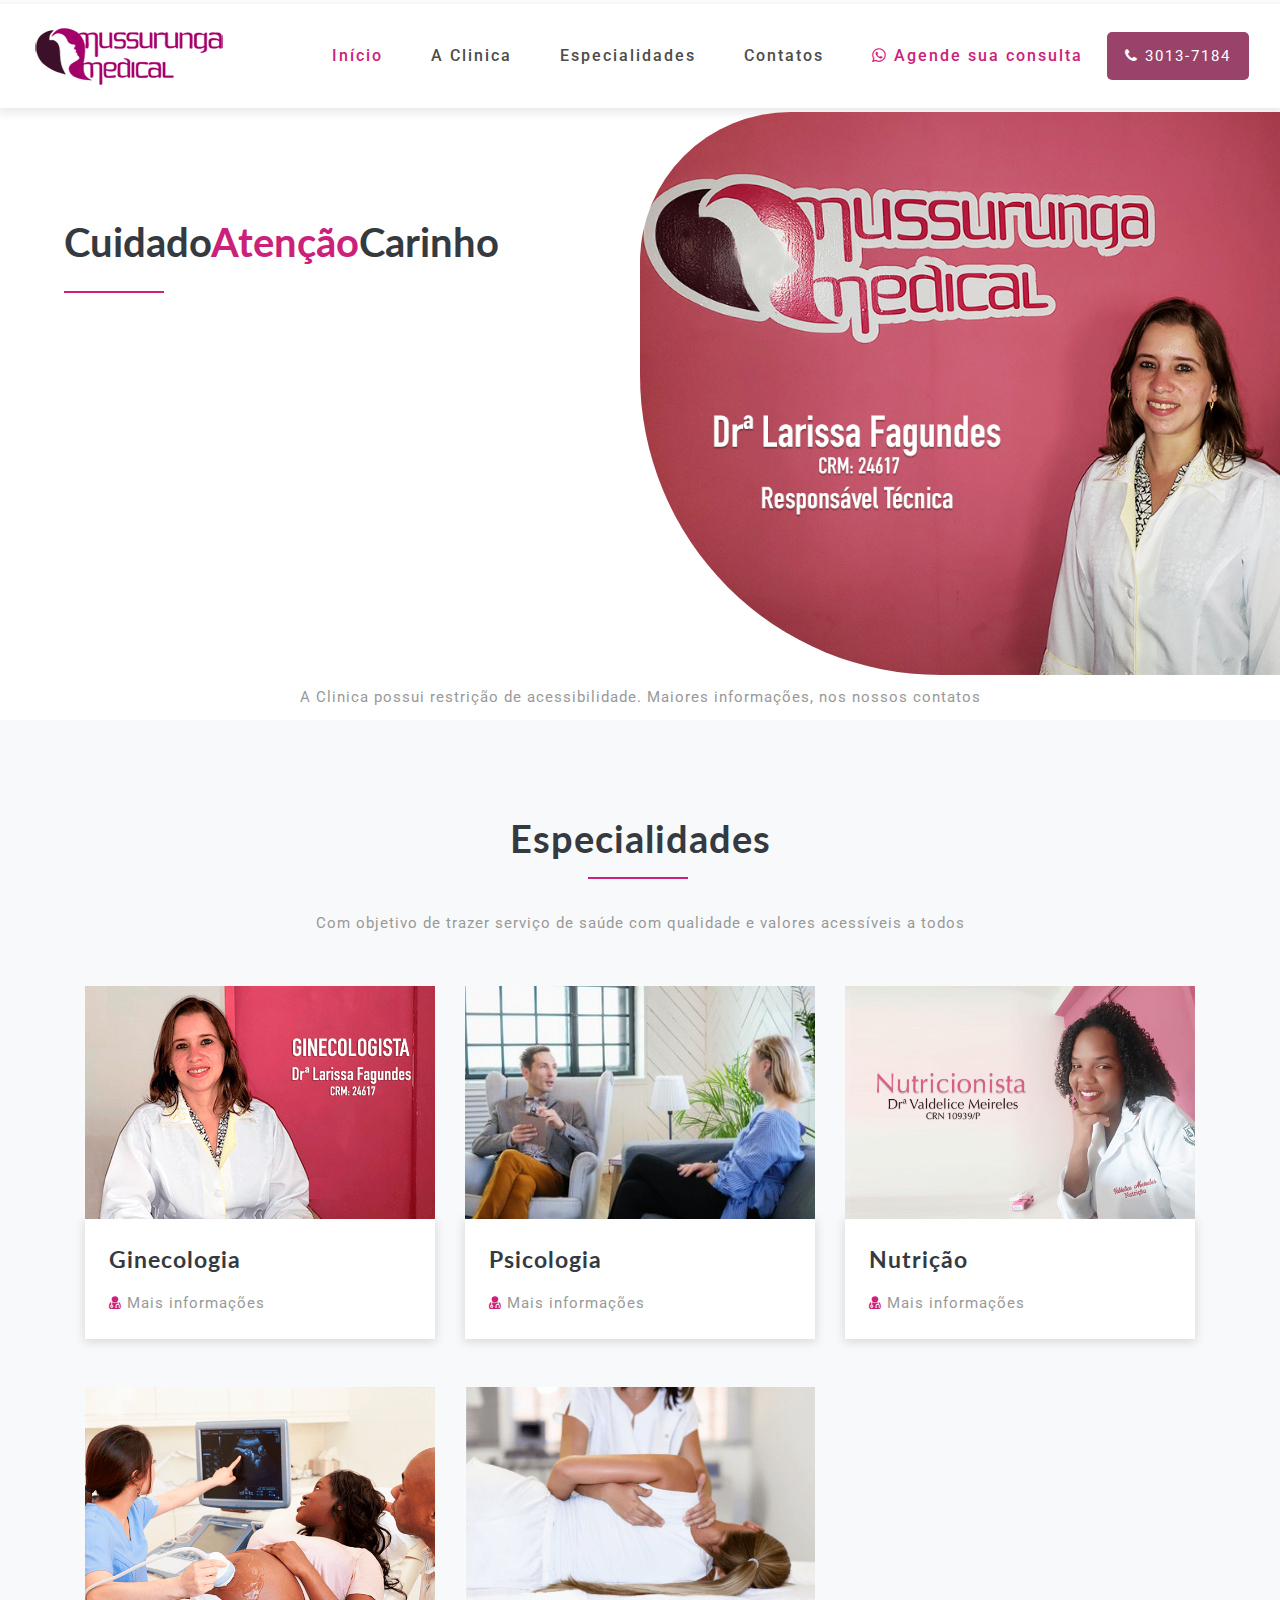
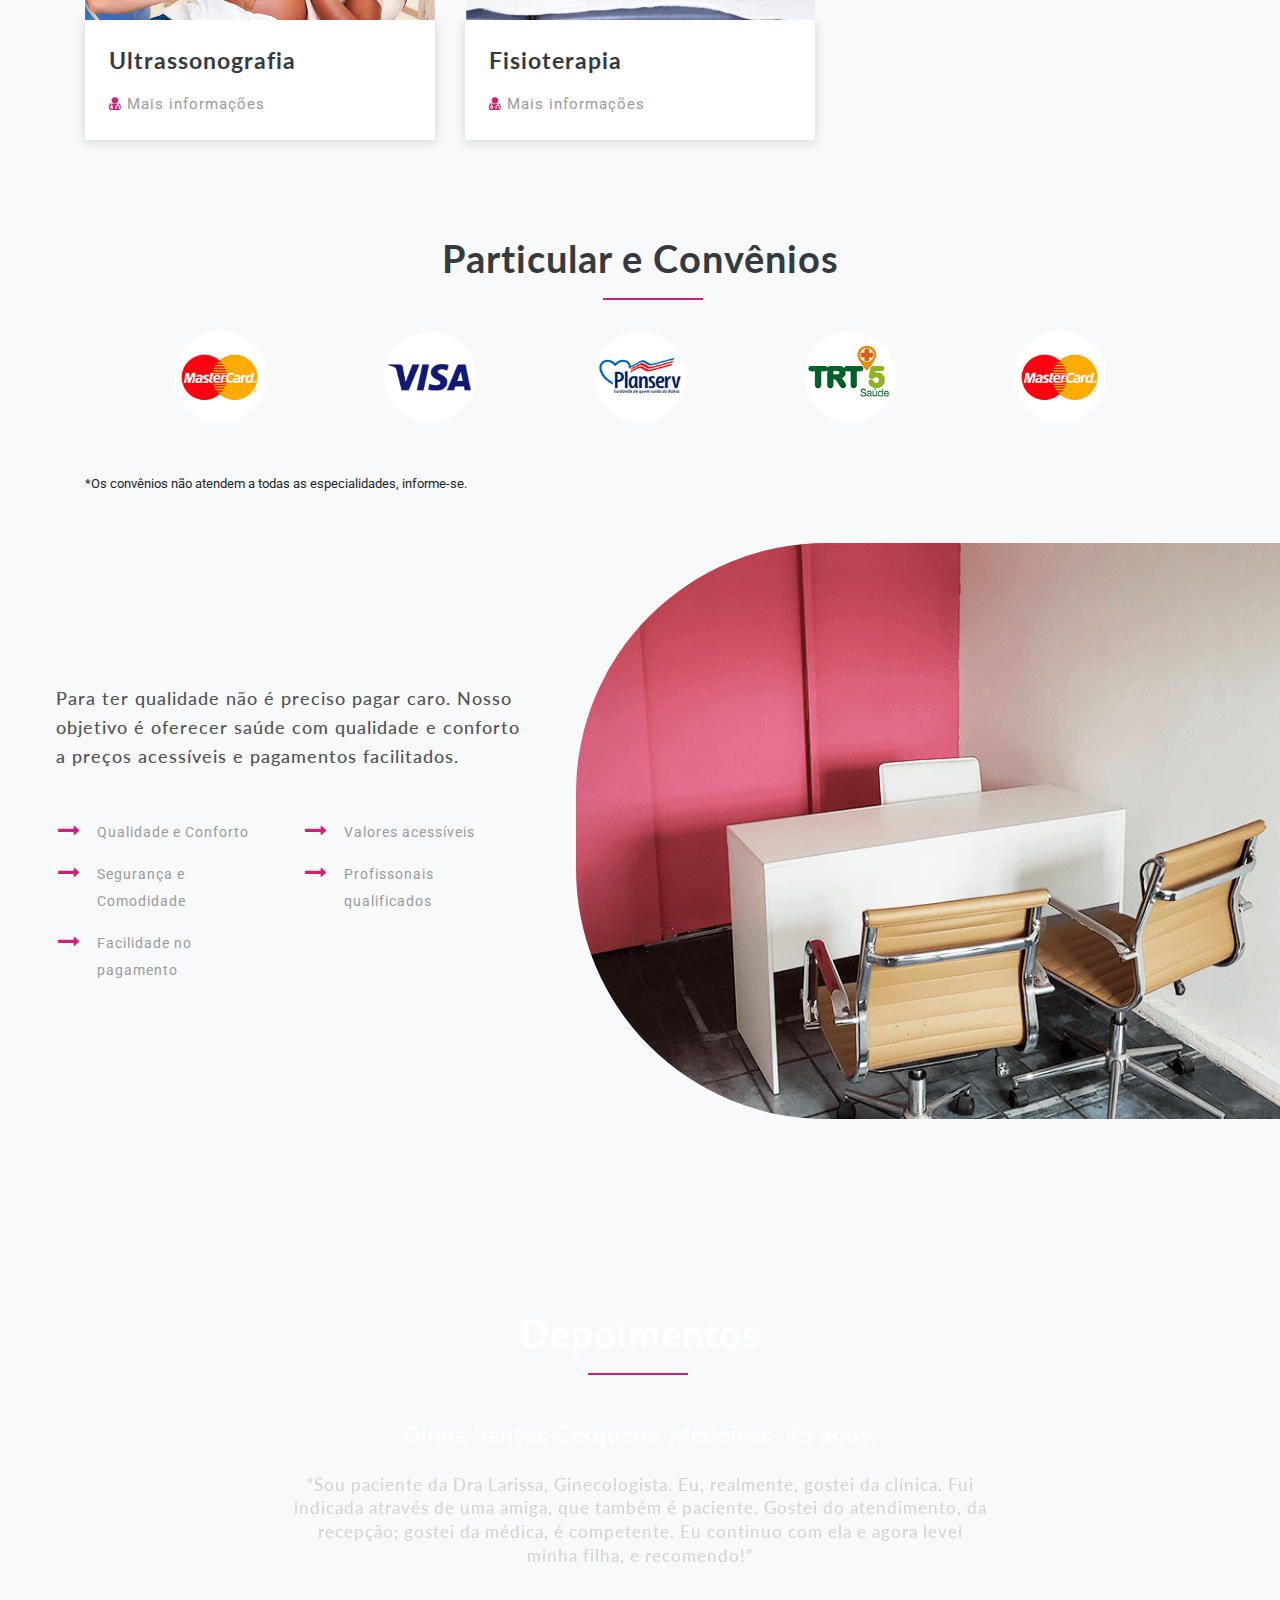
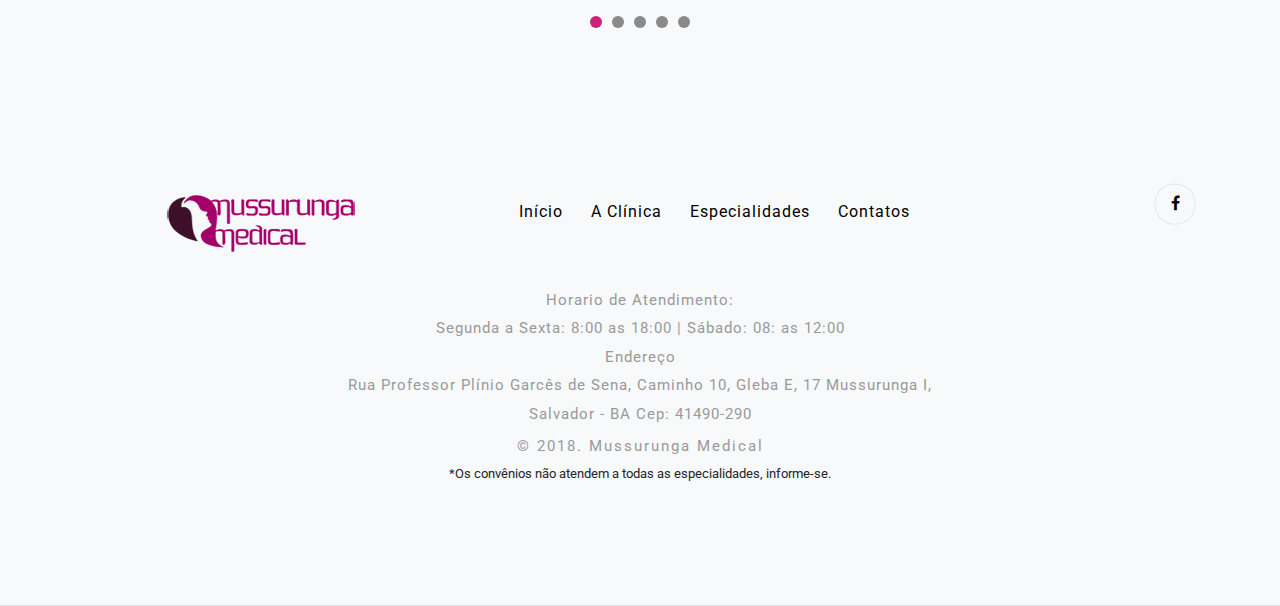
<file: index.html>
<!DOCTYPE html>
<html lang="zxx">

	<head>
		<!-- Global site tag (gtag.js) - Google Analytics -->
		<script async src="https://www.googletagmanager.com/gtag/js?id=UA-129024041-1"></script>
		<script>
			window.dataLayer = window.dataLayer || [];
			function gtag() {
				dataLayer.push(arguments);
			}
			gtag('js', new Date());

			gtag('config', 'UA-129024041-1');
		</script>

		<title>Mussurunga Medical - Início</title>
		<!-- Meta tag Keywords -->
		<meta name="viewport" content="width=device-width, initial-scale=1">
		<meta charset="UTF-8"/>
		<meta name="keywords" content="Mussurunga Medical, ginecologista,clinicas ginecologicas em salvador, psiciologo, nutricionista,Ginecologista em Mussuruanga, ppsiciologa em Mussuruanga, medico em ussuruanga "/>
		<link rel="shortcut icon" href="images/logo.ico" type="image/x-icon"/>

		<script>

			addEventListener("load", function () {
				setTimeout(hideURLbar, 0);
			}, false);

			function hideURLbar() {
				window.scrollTo(0, 1);
			}
		</script>
		<!-- //Meta tag Keywords -->
		<style>
			ul li {
				list-style-type: none;
			}
		</style>
		<!-- Custom-Files -->
		<link rel="stylesheet" href="css/bootstrap.css">
		<!-- Bootstrap-Core-CSS -->
		<link rel="stylesheet" href="owlcarousel/owl.carousel.min.css">
		<link rel="stylesheet" href="owlcarousel/owl.theme.default.min.css">
		<link rel="stylesheet" href="css/style.css" type="text/css" media="all"/>
		<!-- Style-CSS -->
		<link rel="stylesheet" href="css/font-awesome.css">
		<!-- Font-Awesome-Icons-CSS -->
		<!-- //Custom-Files -->

		<!-- Web-Fonts -->
		<link href="//fonts.googleapis.com/css?family=Lato:100,100i,300,300i,400,400i,700,700i,900,900i&amp;subset=latin-ext"
	 rel="stylesheet">
		<link href="//fonts.googleapis.com/css?family=Roboto:100,100i,300,300i,400,400i,500,500i,700,700i,900,900i&amp;subset=cyrillic,cyrillic-ext,greek,greek-ext,latin-ext,vietnamese"
	 rel="stylesheet">
		<!-- //Web-Fonts -->
	</head>

	<body>
		<!-- header -->
		<header>
			<!-- navigation -->
			<div class="main-top py-1">
				<nav class="navbar navbar-expand-lg navbar-light fixed-navi">
					<div class="container-fluid">
						<!-- logo -->
						<a class="navbar-brand font-weight-bold" href="index.html">
							<img src="images/logo.png"></i>
					</a>
					<!-- //logo -->
					<button class="navbar-toggler" type="button" data-toggle="collapse" data-target="#navbarSupportedContent"
						 aria-controls="navbarSupportedContent" aria-expanded="false" aria-label="Toggle navigation">
						<span class="navbar-toggler-icon"></span>
					</button>
					<div class="collapse navbar-collapse text-center" id="navbarSupportedContent">
						<ul class="navbar-nav ml-lg-auto">
							<li class="nav-item active">
								<a class="nav-link" href="index.html">Início
										<span class="sr-only">(current)</span>
								</a>
							</li>
							<li class="nav-item mx-xl-5 mx-lg-3 my-lg-0 my-3">
								<a class="nav-link" href="about.html">A Clinica</a>
							</li>
							<li class="nav-item dropdown">
								<a class="nav-link" href="single.html">Especialidades</a>

							</li>
							<li class="nav-item mx-xl-5 mx-lg-3 mt-lg-0 mt-3">
								<a class="nav-link" href="contact.html">Contatos</a>
							</li>

							<li class=" my-lg-0 my-4">
								<a target="_black" class="nav-link active" 
										href="https://wa.me/5571996096424?text=Atendimento solicitado pelo site">
									<i class="fa fa-whatsapp" aria-hidden="true"></i>
									<span>Agende sua consulta</span>
								</a>
							</li>
							<li class="ml-lg-4 mb-lg-0 mb-4">
								<a href="tel:7130137184" class="reqe-button">
									<i class="fa fa-phone" aria-hidden="true"></i> 3013-7184</a>

							</li>
						</ul>

					</div>
				</div>
			</nav>
		</div>
		<!-- //navigation -->
	</header>
	<!-- //header -->

	<!-- banner -->
	<div class="main-w3pvt">
		<div class="container-fluid">
			<div class="row">
				<div class="col-lg-6 style-banner">
					<h1 class="text-dark font-weight-bold">Cuidado<span>Atenção</span>Carinho</h1>
				</div>
				<div class="col-lg-6 banner-img"></div>

				<p class="text-center mx-auto m-2">
					A  Clinica possui restrição de acessibilidade. Maiores informações,  nos nossos contatos 
				</p>
			
			</div>
		</div>
	</div>
	<!-- //banner -->

	<!-- Especialidades -->
	<div class="blog-w3ls py-5 bg-light border-bottom" id="what">
		<div class="container py-xl-5 py-lg-3">
			<h3 class="title-w3 mb-sm-5 mb-4 text-dark text-center font-weight-bold">Especialidades</h3>
			<p class="title-para text-center mx-auto mb-sm-5 mb-4">Com objetivo de trazer serviço de saúde com qualidade e valores acessíveis a todos</p>
			<div class="row package-grids">
				<div class="col-md-4 blog-w3">
					<div class="blogs-top">
						<a href="./especialiades/ginecologista.html">
							<img src="images/ginecologista-pequena.png" alt="" class="img-fluid"/>
						</a>
					</div>
					<div class="blogs-bottom p-4 bg-white">
						<h4 class="text-dark font-weight-bold mb-3">Ginecologia</h4>
						<a href="./especialiades/ginecologista.html">
							<i class="fa fa-user-md"></i>
						</i>Mais informações</a>
				</div>
			</div>
			<div class="col-md-4 blog-w3 my-md-0 my-5">
				<div class="blogs-top">
					<a href="./especialiades/psicologia.html">
						<img src="./images/psicologa-pequena-02.jpeg" alt="" class="img-fluid"/>
					</a>
				</div>
				<div class="blogs-bottom p-4 bg-white">
					<h4 class="text-dark font-weight-bold mb-3">Psicologia</h4>
					<a href="./especialiades/psicologia.html">
						<i class="fa fa-user-md"></i>
					</i>Mais informações</a>
			</div>
		</div>

		<div class="col-md-4 blog-w3">
			<div class="blogs-top">
				<a href="./especialiades/nutricao.html">
					<img src="images/nutricao-pequena.png" alt="" class="img-fluid"/></a>
			</div>
			<div class="blogs-bottom p-4 bg-white">
				<h4 class="text-dark font-weight-bold mb-3">Nutrição</h4>
				<a href="./especialiades/nutricao.html">
					<i class="fa fa-user-md"></i>
				</i>Mais informações</a>
		</div>

	</div>

</div>
<div class="row package-grid mt-5">
	<div class="col-md-4 blog-w3">
		<div class="blogs-top">
			<a href="./especialiades/ultrassonografia.html"><img src="images/ultrasonografia-pequena.png" alt="" class="img-fluid"/></a>
		</div>
		<div class="blogs-bottom p-4 bg-white">
			<h4 class="text-dark font-weight-bold mb-3">Ultrassonografia</h4>
			<a href="./especialiades/ultrassonografia.html">
				<i class="fa fa-user-md"></i>
			</i>Mais informações</a>
	</div>
</div>
<!--div class="col-md-4 blog-w3">
	<div class="blogs-top">
		<a href="/especialiades/clinicaGeral.html"><img src="images/clinicageral-pequena.png" alt="" class="img-fluid"></a>
	</div>
	<div class="blogs-bottom p-4 bg-white">
		<h4 class="text-dark font-weight-bold mb-3">Clinica Geral</h4>
		<a href="/especialiades/clinicaGeral.html">
			<i class="fa fa-user-md"></i>
			Mais informações</a>
	</div>
</div-->
<div class="col-md-4 blog-w3">
	<div class="blogs-top">
		<a href="/especialiades/fisioterapia.html"><img src="images/fisioterapia-pequena.png" alt="" class="img-fluid"></a>
	</div>
	<div class="blogs-bottom p-4 bg-white">
		<h4 class="text-dark font-weight-bold mb-3">Fisioterapia</h4>
		<a href="./especialiades/fisioterapia.html">
			<i class="fa fa-user-md"></i>
			Mais informações</a>
	</div>
</div>
</div>
<!-- /Especialidades -->

<!-- services -->
<!---section class="banner-bottom-w3layouts py-5" id="services">
		<div class="container py-xl-5 py-lg-3">
			<h3 class="title-w3 mb-sm-5 mb-4 text-dark text-center font-weight-bold">Our Services</h3>
			<p class="title-para text-center mx-auto mb-sm-5 mb-4">Ut enim ad minim veniam, quis nostrud exercitation ullamco
				laboris nisi ut aliquip ex ea commodo consequat, dolor sit amet consectetur elit.</p>
			<div class="row pt-sm-4">
				<div class="col-lg-4 about-in text-center">
					<div class="card">
						<div class="card-body">
							<i class="fa fa-gavel mb-4" aria-hidden="true"></i>
							<h5 class="card-title mb-3">Heading Here</h5>
							<p class="card-text">Lorem ipsum dolor sit amet consectetur elit,Adipisicing elit tempor.</p>
						</div>
					</div>
				</div>
				<div class="col-lg-4 about-in text-center my-lg-0 my-4">
					<div class="card active">
						<div class="card-body">
							<i class="fa fa-paint-brush mb-4" aria-hidden="true"></i>
							<h5 class="card-title mb-3">Heading Here</h5>
							<p class="card-text">Lorem ipsum dolor sit amet consectetur elit,Adipisicing elit tempor.</p>
						</div>
					</div>
				</div>
				<div class="col-lg-4 about-in text-center">
					<div class="card">
						<div class="card-body">
							<i class="fa fa-magic mb-4" aria-hidden="true"></i>
							<h5 class="card-title mb-3">Heading Here</h5>
							<p class="card-text">Lorem ipsum dolor sit amet consectetur elit,Adipisicing elit tempor.</p>
						</div>
					</div>
				</div>
			</div>
			<div class="row mt-lg-4">
				<div class="col-lg-4 about-in mt-lg-4 text-center">
					<div class="card">
						<div class="card-body">
							<i class="fa fa-wrench mb-4" aria-hidden="true"></i>
							<h5 class="card-title mb-3">Heading Here</h5>
							<p class="card-text">Lorem ipsum dolor sit amet consectetur elit,Adipisicing elit tempor.</p>
						</div>
					</div>
				</div>
				<div class="col-lg-4 about-in mt-lg-4 text-center">
					<div class="card">
						<div class="card-body">
							<i class="fa fa-cogs mb-4" aria-hidden="true"></i>
							<h5 class="card-title mb-3">Heading Here</h5>
							<p class="card-text">Lorem ipsum dolor sit amet consectetur elit,Adipisicing elit tempor.</p>
						</div>
					</div>
				</div>
				<div class="col-lg-4 about-in mt-lg-4 text-center">
					<div class="card">
						<div class="card-body">
							<i class="fa fa-line-chart mb-4" aria-hidden="true"></i>
							<h5 class="card-title mb-3">Heading Here</h5>
							<p class="card-text">Lorem ipsum dolor sit amet consectetur elit,Adipisicing elit tempor.</p>
						</div>
					</div>
				</div>
			</div>
		</div>
	</section>
	<!//services -->
<!-- brands -->
<div class="bottom-w3pvt pb-lg-5 py-lg-0 py-5">
<div class="row">

	<div class="row">
		<div class="large-12 columns"></div>
	</div>
</div>

</div>
<div class="container py-xl-5 py-lg-3">

<h3 class="title-w3 mb-sm-5 mb-4 text-dark text-center font-weight-bold">Particular e Convênios</h3>
<div class="col-md-12">
	<div class="owl-carousel carousel-corpo-clinico owl-theme owl-loaded owl-drag">
		<div class="owl-stage-outer">
			<div class="owl-stage" style="transform: translate3d(-1140px, 0px, 0px); transition: all 0s ease 0s; width: 3420px;">
				

				<div class="owl-item cloned" style="width: 285px;">
					<div class="col-md-12">
						<img src="images/logo-trt5.png" alt="Trt5 Saúde" title="Trt5 Saúde" class="img-responsive">
					</div>
				</div>
				<div class="owl-item active" style="width: 285px;">
					<div class="col-md-12">
						<img src="images/logo-mc.png" alt="MasterCard"   title="MasterCard" class="img-responsive">
					</div>
				</div>
				<div class="owl-item active" style="width: 285px;">
					<div class="col-md-12">
						<img src="images/logo-visa.png" alt="Visa" title="Visa" class="img-responsive">
					</div>
				</div>

				<div class="owl-item " style="width: 285px;">
					<div class="col-md-12">
						<img src="images/logo-planserv.png" alt="Plan serv" title="Plan serv" class="img-responsive">
					</div>
				</div>

			</div>

		</div>
	</div>
</div>

</div>
<small>*Os convênios não atendem a todas as especialidades, informe-se.</small>

</div>
<!-- //brands -->
<!-- middle section -->
<div class="middle-w3l pb-5" id="some">
<div class=" pb-xl-5 pb-lg-3">
<div class="">
	<div class="left-build-wthree">
		<h2 class="middle-title-w3 text-dark font-weight-bold pisca">Preços populares!</h2>
		<h6 class="mt-5">Para ter qualidade não é preciso pagar caro. Nosso objetivo é oferecer saúde com qualidade e conforto a preços acessíveis e pagamentos facilitados.
						</h6>
		<div class="row">
			<div class="col-sm-6">
				<ul class="list-beach list-unstyled mt-lg-5 mt-4">
					<li>
						<div class="row">
							<div class="col-2 text-center pr-sm-0">
								<i class="fa fa-long-arrow-right" aria-hidden="true"></i>
							</div>
							<div class="col-10">
								<p>Qualidade e Conforto</p>
							</div>
						</div>
					</li>
					<li class="my-3">
						<div class="row">
							<div class="col-2 text-center pr-sm-0">
								<i class="fa fa-long-arrow-right" aria-hidden="true"></i>
							</div>
							<div class="col-10">
								<p>Segurança e Comodidade</p>
							</div>
						</div>
					</li>
					<li>
						<div class="row">
							<div class="col-2 text-center pr-sm-0">
								<i class="fa fa-long-arrow-right" aria-hidden="true"></i>
							</div>
							<div class="col-10">
								<p>Facilidade no pagamento</p>
							</div>
						</div>
					</li>
				</ul>
			</div>
			<div class="col-sm-6">
				<ul class="list-beach list-unstyled mt-lg-5 mt-sm-4 mt-3">
					<li>
						<div class="row">
							<div class="col-2 text-center pr-sm-0">
								<i class="fa fa-long-arrow-right" aria-hidden="true"></i>
							</div>
							<div class="col-10">
								<p>Valores acessíveis</p>
							</div>
						</div>
					</li>
					<li class="my-3">
						<div class="row">
							<div class="col-2 text-center pr-sm-0">
								<i class="fa fa-long-arrow-right" aria-hidden="true"></i>
							</div>
							<div class="col-10">
								<p>Profissonais qualificados</p>
							</div>
						</div>
					</li>
					<li></li>
				</ul>
			</div>
		</div>
	</div>
	<div class="right-side-img-w3"></div>
	<div class="clearfix"></div>
</div>
</div>
</div>
<!-- //middle section -->

<!-- middle section 2 -->
<!----div class="some-another text-center py-5">
		<div class="container py-xl-5 py-lg-3">
			<div class="grid-single bg-white p-sm-5 p-3">
				<h3 class="title-w3 title-w3-2 mb-sm-5 mb-4 text-dark text-center font-weight-bold">Heading Here</h3>
				<p class="mb-4 mt-2">sed do eiusmod tempor incididunt ut labore et dolore magna aliqua. Ut enim ad
					minim veniam, quis nostrud exercitation ullamco laboris nisi</p>
				<a href="blog.html" class="btn button-style mt-sm-4 mt-3">Veja mais</a>
			</div>
		</div>
	</div-->
<!-- //middle section 2 -->

<!-- testimonials -->
<div class="testimonials text-center py-5" id="testi">
<div class="container py-xl-5 py-lg-3">
<h3 class="title-w3 mb-5 text-white text-center font-weight-bold">Depoimentos</h3>
<div id="carouselExampleIndicators" class="carousel slide pb-5" data-ride="carousel">
	<ol class="carousel-indicators">
		<li data-target="#carouselExampleIndicators" data-slide-to="0" class="active"></li>
		<li data-target="#carouselExampleIndicators" data-slide-to="1"></li>
		<li data-target="#carouselExampleIndicators" data-slide-to="2"></li>
		<li data-target="#carouselExampleIndicators" data-slide-to="3"></li>
		<li data-target="#carouselExampleIndicators" data-slide-to="4"></li>

	</ol>
	<div class="carousel-inner">
		<div class="carousel-item active">
			<div class="w3_testimonials_grid">
				<h5 class="mt-3 text-white">Dilma Santos Cerqueira Medeiros, 45 anos.</h5>
				<h4 class="mx-auto mt-4 text-light">“Sou paciente da Dra Larissa, Ginecologista. Eu, realmente, gostei da clínica. Fui indicada
									através de uma amiga, que também é paciente. Gostei do atendimento, da recepção; gostei da
									médica, é competente. Eu continuo com ela e agora levei minha filha, e recomendo!” 
							</h4>
			</div>
		</div>
		<div class="carousel-item">
			<div class="w3_testimonials_grid">
				<h5 class="mt-3 text-white">Isiane dos Santos Moreira, 20 anos</h5>
				<h4 class="mx-auto mt-4 text-light">Meu atendimento desde o princípio, foi muito bom. Desde o processo de marcação até a
									consulta e exame. A clínica porta profissionais de ótima educação e carisma. Super indico para
									meus amigos e conhecidos”. 
							</h4>
			</div>
		</div>
		<div class="carousel-item">
			<div class="w3_testimonials_grid">
				<h5 class="mt-3 text-white">Maria Andressa Sousa da Silva, 18 anos</h5>
				<h4 class="mx-auto mt-4 text-light">“Atendimento ótimo, Dra Larissa super atenciosa, explica tudo direitinho, sem contar na
									recepção da clínica, me senti super em casa e confortável, super recomendo” 
							</h4>
			</div>
		</div>
		<div class="carousel-item">
			<div class="w3_testimonials_grid">
				<h5 class="mt-3 text-white">Crispiniana Maria de Jesus Santos, 49 anos</h5>
				<h4 class="mx-auto mt-4 text-light">"Bom dia, olha não tenho muita coisa para falar, eu fui atendida e eu achei excelente em todos
										os atendimentos. Muito obrigado, bom dia, fica com Deus.""
								</h4>
			</div>
		</div>
		<div class="carousel-item">
			<div class="w3_testimonials_grid">
				<h5 class="mt-3 text-white">Djanira Cerqueira Cavalcante, 68 anos</h5>
				<h4 class="mx-auto mt-4 text-light">"Meu atendimento foi ótimo. Atendente educada, simpática. A Dra. me atendeu bem, gentil,
											educada, atenciosa. Gostei muito." 
									</h4>
			</div>
		</div>
	</div>
</div>
</div>
</div>
<!-- //testimonials -->

<!-- footer -->
<footer>
<div class="w3ls-footer-grids py-4">
<div class="container py-xl-5 py-lg-3">
	<div class="row">
		<div class="col-lg-4 w3l-footer-logo text-center">
			<!-- logo -->
			<img src="images/logo.png"></i>

		<!-- //logo -->
	</div>
	<!-- button -->
	<div class="col-lg-5 w3l-footer text-lg-right text-center mt-3">
		<ul class="list-unstyled footer-nav-wthree">
			<li class="mr-4">
				<a href="index.html" class="active">Início</a>
			</li>
			<li class="mr-4">
				<a class="" href="about.html">A Clínica</a>
			</li>

			<li class="mr-4">
				<a class="" href="single.html">Especialidades</a>
			</li>

			<li>
				<a class="" href="contact.html">Contatos</a>
			</li>

		</ul>
	</div>
	<!-- //button -->
	<!-- social icons -->
	<div class="col-lg-3 w3social-icons text-lg-right text-center mt-lg-0 mt-3">
		<ul>
			<li>
				<a href="https://www.facebook.com/mussurungamedical" class="rounded-circle">
					<i class="fa fa-facebook-f"></i>
				</a>
			</li>

		</ul>
	</div>
	<!-- //social icons -->
</div>
<div class="text-center ">
	<ul class="">
		<!-- copyright -->
		<li>
			<div class="pt-lg-4 pt-3">
				<!-- //copyright -->
			</div>
		</li>
		<li>
			<p>Horario de Atendimento:</p>
			<p>Segunda a Sexta: 8:00 as 18:00 | Sábado: 08: as 12:00</p>
		</li>
		<li>
			<p>Endereço</p>
			<p>Rua Professor Plínio Garcês de Sena, 
						Caminho 10, Gleba E, 17 
						Mussurunga I, <br>	
						Salvador - BA 
						Cep: 41490-290</p>
		</li>
		<li>
			<p class="copy-right-grids mt-lg-1">© 2018.
						Mussurunga Medical
					</p>
		</li>
		<li>
			<small>*Os convênios não atendem a todas as especialidades, informe-se.</small>
		</li>
	</ul>
</div>
</div>
</div>
</footer>
<!-- //footer -->

<!-- Js files -->
<!-- JavaScript -->
<script src="js/jquery-2.2.3.min.js"></script>
<!-- Default-JavaScript-File -->
<script src="js/bootstrap.js"></script>
<!-- Necessary-JavaScript-File-For-Bootstrap -->

<!-- fixed navigation -->
<script src="js/fixed-nav.js"></script>
<!-- //fixed navigation -->
<!-- dropdown smooth -->
<script>
$(document).ready(function () {
$(".dropdown").hover(function () {
$('.dropdown-menu', this)
	.stop(true, true)
	.slideDown("fast");
$(this).toggleClass('open');
}, function () {
$('.dropdown-menu', this)
	.stop(true, true)
	.slideUp("fast");
$(this).toggleClass('open');
});
});
</script>
<!-- //dropdown smooth -->

<!-- search plugin -->
<!-- pop-up-box -->
<link href="css/popuo-box.css" rel="stylesheet" type="text/css" media="all"/>
<script src="js/jquery.magnific-popup.js"></script>
<!-- //pop-up-box -->
<!-- search script -->
<script>
$(document).ready(function () {
$('.popup-with-zoom-anim').magnificPopup({
type: 'inline',
fixedContentPos: false,
fixedBgPos: true,
overflowY: 'auto',
closeBtnInside: true,
preloader: false,
midClick: true,
removalDelay: 300,
mainClass: 'my-mfp-zoom-in'
});

});
</script>
<!-- //search script -->
<!-- //search plugin -->

<!-- smooth scrolling -->

<script src="owlcarousel/owl.carousel.min.js"></script>

<script src="js/SmoothScroll.min.js"></script>
<!-- move-top -->
<script src="js/move-top.js"></script>
<!-- easing -->
<script src="js/easing.js"></script>
<!--  necessary snippets for few javascript files -->
<script src="js/inside.js"></script>

<script src="js/bootstrap.js"></script>
<!-- Necessary-JavaScript-File-For-Bootstrap -->
<!-- //Js files -->
<script>
$(document).ready(function () {
$('.owl-carousel').owlCarousel({
dots: true,
loop: true,
autoplay: true,
nav: false,
autoplayTimeout: 5000,
responsive: {
	0: {
		items: 1
	},
	600: {
		items: 3
	},
	960: {
		items: 3
	},
	1200: {
		items: 5
	}
}
})
})
</script>

</body>

</html>
</file>
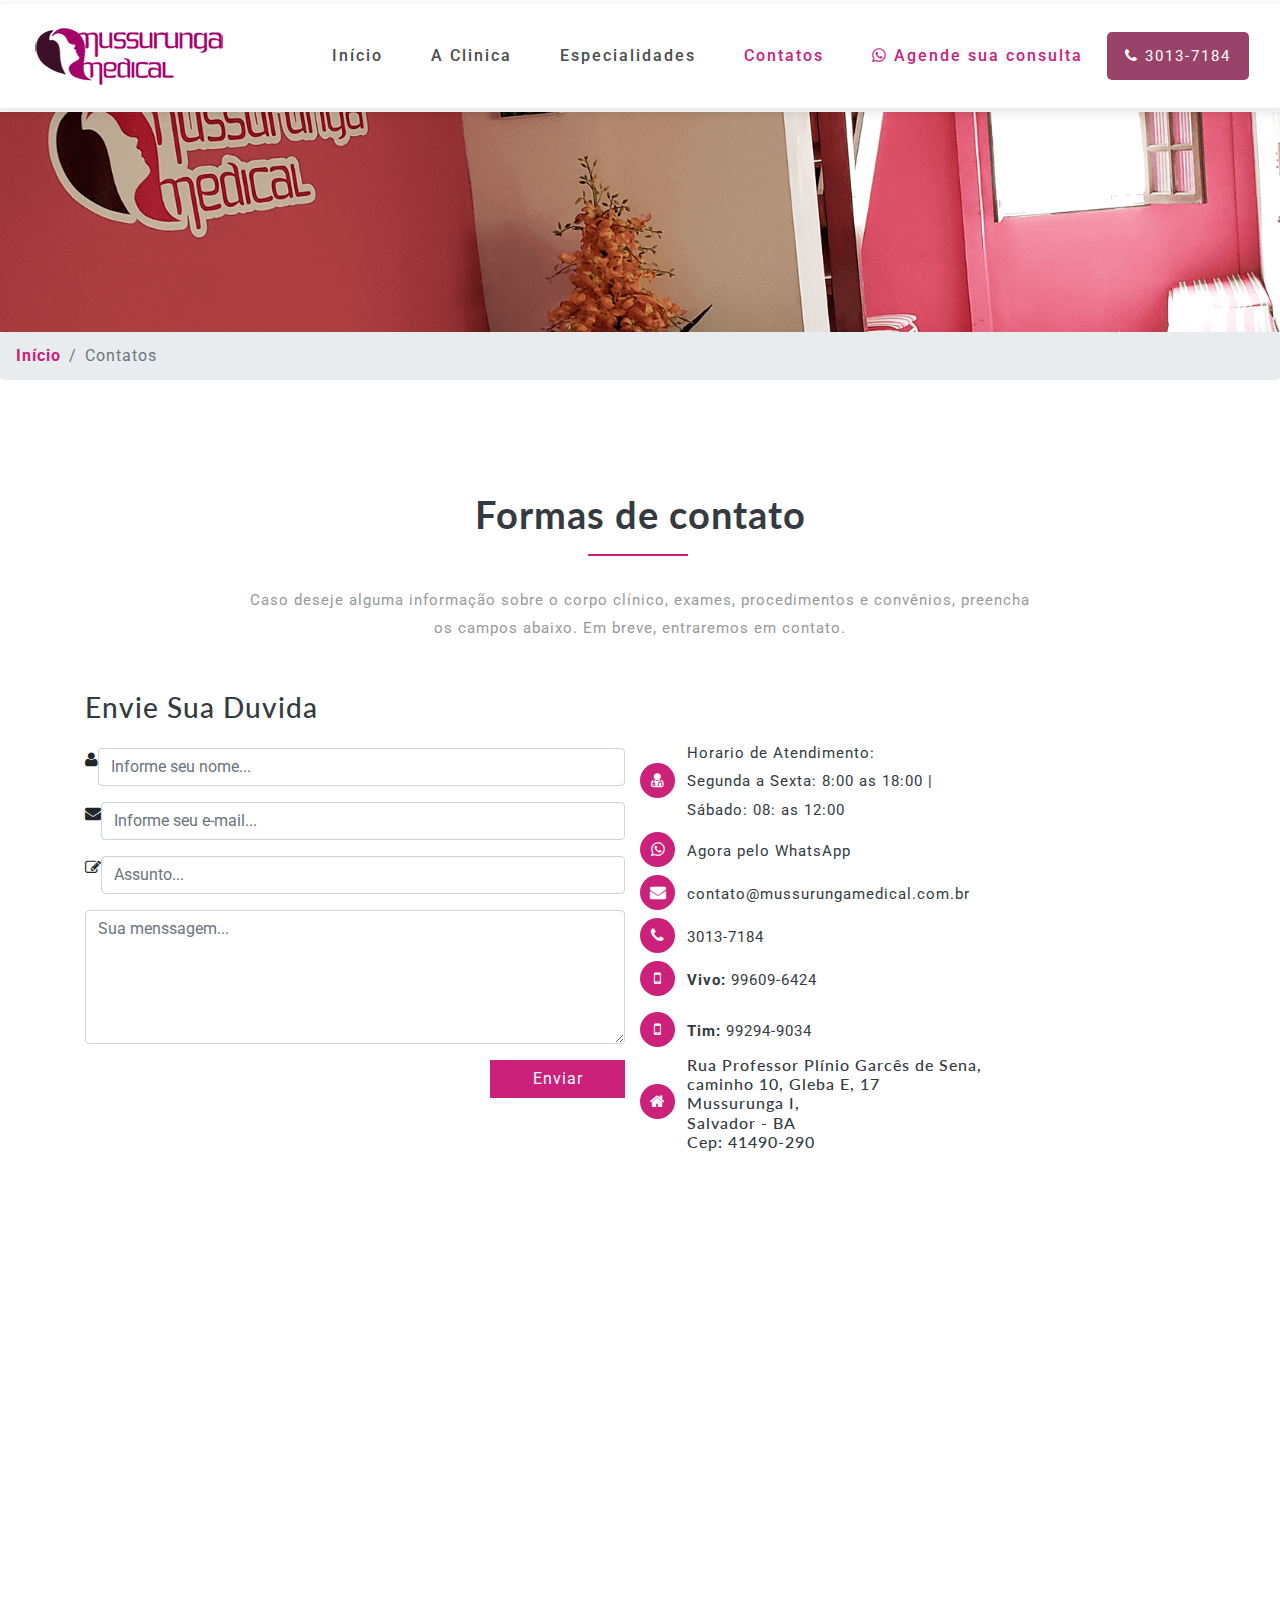
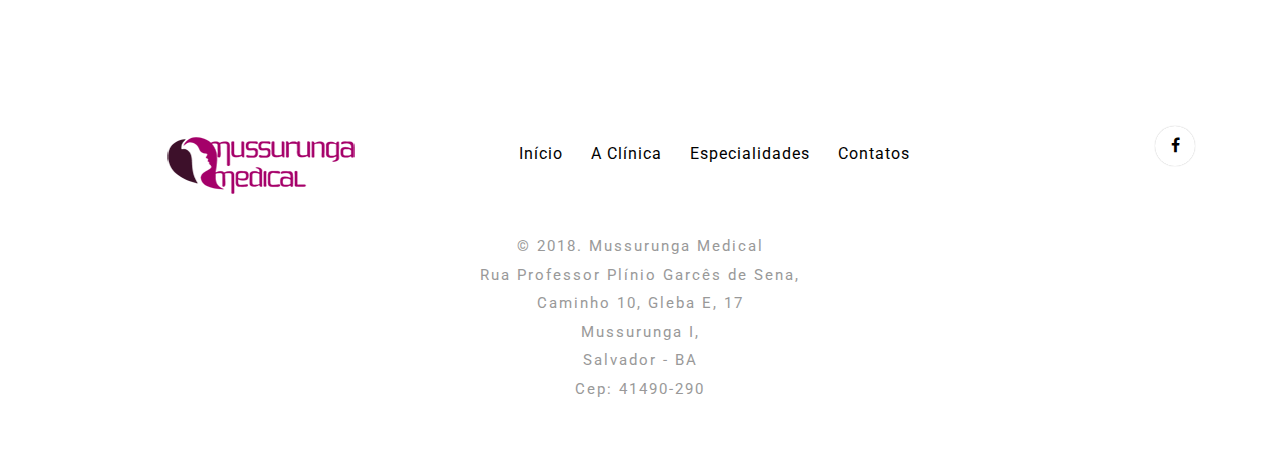
<file: contact.html>
<!DOCTYPE html>
<html lang="zxx">

<head>
	<title>Mussurunga Medical - Contatos</title>
<script async src="https://www.googletagmanager.com/gtag/js?id=UA-129024041-1"></script>
<script>
  window.dataLayer = window.dataLayer || [];
  function gtag(){dataLayer.push(arguments);}
  gtag('js', new Date());

  gtag('config', 'UA-129024041-1');
</script>

	<meta name="viewport" content="width=device-width, initial-scale=1">
	<meta charset="UTF-8" />
	<meta name="keywords" content="Mussurunga Medical, ginecologista, psiciologo, nutricionista,Ginecologista em Mussuruanga, ppsiciologa em Mussuruanga, medico em ussuruanga " />
		<link rel="shortcut icon" href="images/logo.ico" type="image/x-icon" />

	<script>
		addEventListener("load", function () {
			setTimeout(hideURLbar, 0);
		}, false);

		function hideURLbar() {
			window.scrollTo(0, 1);
		}
	</script>
	<!-- //Meta tag Keywords -->

	<!-- Custom-Files -->
	<link rel="stylesheet" href="css/bootstrap.css">
	<!-- Bootstrap-Core-CSS -->
	<link rel="stylesheet" href="css/style.css" type="text/css" media="all" />
	<!-- Style-CSS -->
	<link rel="stylesheet" href="css/font-awesome.css">
	<!-- Font-Awesome-Icons-CSS -->
	<!-- //Custom-Files -->

	<!-- Web-Fonts -->
	<link href="//fonts.googleapis.com/css?family=Lato:100,100i,300,300i,400,400i,700,700i,900,900i&amp;subset=latin-ext"
	 rel="stylesheet">
	<link href="//fonts.googleapis.com/css?family=Roboto:100,100i,300,300i,400,400i,500,500i,700,700i,900,900i&amp;subset=cyrillic,cyrillic-ext,greek,greek-ext,latin-ext,vietnamese"
	 rel="stylesheet">
	<!-- //Web-Fonts -->
</head>

<body>
	<!-- header -->
	<header>
			<!-- navigation -->
			<div class="main-top py-1">
					<nav class="navbar navbar-expand-lg navbar-light fixed-navi">
						<div class="container-fluid">
							<!-- logo -->
							<a class="navbar-brand font-weight-bold" href="index.html">
								<img src="images/logo.png"></i>
							</a>
							<!-- //logo -->
							<button class="navbar-toggler" type="button" data-toggle="collapse" data-target="#navbarSupportedContent"
							 aria-controls="navbarSupportedContent" aria-expanded="false" aria-label="Toggle navigation">
								<span class="navbar-toggler-icon"></span>
							</button>
							<div class="collapse navbar-collapse text-center" id="navbarSupportedContent">
									<ul class="navbar-nav ml-lg-auto">
										<li class="nav-item ">
											<a class="nav-link" href="index.html">Início
												<span class="sr-only">(current)</span>
											</a>
										</li>
										<li class="nav-item mx-xl-5 mx-lg-3 my-lg-0 my-3">
											<a class="nav-link" href="about.html">A Clinica</a>
										</li>
										<li class="nav-item dropdown">
											<a class="nav-link" href="single.html">Especialidades</a>
			
										</li>
										<li class="nav-item mx-xl-5 mx-lg-3 mt-lg-0 mt-3 active" >
											<a class="nav-link" href="contact.html">Contatos</a>
										</li>
										
										<li class=" my-lg-0 my-4">
												<a target="_black" class="nav-link active" 
												href="https://wa.me/5571996096424?text=Atendimento solicitado pelo site">
												   <i class="fa fa-whatsapp" aria-hidden="true"></i>
												   <span>Agende sua consulta</span>
											   </a>
										</li>
										<li class="ml-lg-4 mb-lg-0 mb-4">
											<a href="tel:7130137184" class="reqe-button"> <i class="fa fa-phone" aria-hidden="true"></i> 3013-7184</a>
		
										</li>
									</ul>
									
								</div>
						</div>
					</nav>
				</div>
				<!-- //navigation -->
		</header>
		<!-- //header -->

	<!-- banner -->
	<div class="banner-w3ls-2">

	</div>
	<!-- //banner -->
	<!-- page details -->
	<div class="breadcrumb-agile">
		<ol class="breadcrumb">
			<li class="breadcrumb-item">
				<a href="index.html">Início</a>
			</li>
			<li class="breadcrumb-item active" aria-current="page">Contatos</li>
		</ol>
	</div>
	<!-- //page details -->

	<!-- contact -->
	<div class="contact py-5">
		<div class="container py-xl-5 py-lg-3">
			<h3 class="title-w3 mb-sm-5 mb-4 text-dark text-center font-weight-bold">Formas de contato</h3>
			<p class="title-para text-center mx-auto mb-sm-5 mb-4">Caso deseje alguma informação sobre o corpo clínico, 
																	exames, procedimentos e convênios, 
																	preencha os campos abaixo. Em breve, entraremos em contato.	</p>
			<div class="row contact-form">
				<div class="col-lg-6 wthree-form-left">
					<!-- contact form -->
					<div class="contact-top1">
						<h1 class="mb-4 text-capitalize text-dark">Envie sua duvida</h1>
						<form action="https://formspree.io/xzbrpqwn" method="POST">
							<div class="form-group d-flex">
								<label>
									<i class="fa fa-user" aria-hidden="true"></i>
								</label>
								<input class="form-control" type="text" placeholder="Informe seu nome..." name="name" required="">
							</div>
							<div class="form-group d-flex">
								<label>
									<i class="fa fa-envelope" aria-hidden="true"></i>
								</label>
								<input class="form-control" type="email" placeholder="Informe seu e-mail..." name="_replyto" required="">
							</div>
							<div class="form-group d-flex">
								<label>
									<i class="fa fa-edit"></i>
								</label>
								<input class="form-control" type="text" placeholder="Assunto..." name="lastName" required="">
							</div>
							<div class="form-group">
								<textarea class="form-control" rows="5" id="contactcomment" name="message" placeholder="Sua menssagem..." required></textarea>
							</div>
							<div class="d-flex  justify-content-end">
								<button type="submit" class="btn text-white btn-block w-25">Enviar</button>
							</div>
						</form>
					</div>
					<!--  //contact form -->
				</div>
				<!-- contact details -->
				<div class="col-lg-6 contact-bottom  mt-lg-5 d-flex flex-column contact-right-w3ls px-sm-0 px-2">
						
							<div class="fv3-contact">
									<span class="fa fa-user-md mr-2  mt-2"></span>
									<p class="text-dark">Horario de Atendimento:<br>Segunda a Sexta: 8:00 as 18:00 |<br> Sábado: 08: as 12:00</p>
								</div>
					<div class="fv3-contact mt-lg-2">
						<span class="fa fa-whatsapp mr-2"></span>
						<p>
				<a target="_black"class="text-dark" 
					href="https://wa.me/5571996096424?text=Atendimento solicitado pelo site">Agora pelo WhatsApp</a>
						</p>
					</div>
					<div class="fv3-contact mt-lg-2">
							<span class="fa fa-envelope mr-2"></span>
							<p>
								<a href="mailto:contato@mussurungamedical.com.br" class="text-dark">contato@mussurungamedical.com.br</a>
							</p>
						</div>
						<div class="fv3-contact mt-lg-2">
							<span class="fa fa-phone mr-2"></span>

						<p class="nav-item corl">
							<a href="tel:7130137184" class="text-dark corl">3013-7184</a></p>
						</div>
					<div class="fv3-contact my-2">
						<span class="fa fa-mobile-phone mr-2"></span>
							<p class="nav-item corl">
								<a href="tel:71996096424" class="text-dark corl"><b>Vivo:</b> 99609-6424  </a>
							</p>
					</div>
					
					<div class="fv3-contact my-2">
							<span class="fa fa-mobile-phone mr-2"></span>
							<p class="nav-item corl">
									 <a href="tel:71992949034" class="text-dark corl"><b>Tim:</b> 99294-9034</a>
							</p>
					</div>


					<div class="fv3-contact">
						<span class="fa fa-home mr-2"></span>
						<h2 class="text-dark">Rua Professor Plínio Garcês de Sena, <br>caminho 10, Gleba E, 17
							<br> Mussurunga I, <br>Salvador - BA <br>Cep: 41490-290</h2>
					</div>
				</div>
			</div>
		</div>
	</div>
	<!-- //gallery -->
	<div class="map">
		<iframe src="https://www.google.com/maps/embed?pb=!1m18!1m12!1m3!1d8127.721496796064!2d-38.376030244706136!3d-12.915961912420753!2m3!1f0!2f0!3f0!3m2!1i1024!2i768!4f13.1!3m3!1m2!1s0x71617030bf8dfd1%3A0x156f457d3ab05454!2sMussurunga+Medical!5e0!3m2!1spt-BR!2sbr!4v1540739659372" width="600" height="450" frameborder="0" style="border:0" allowfullscreen></iframe>
	</div>

	<!-- footer -->
	<footer>
		<div class="w3ls-footer-grids py-4">
			<div class="container py-xl-5 py-lg-3">
				<div class="row">
					<div class="col-lg-4 w3l-footer-logo text-center">
						<!-- logo -->
						<img src="images/logo.png"></i>

						<!-- //logo -->
					</div>
					<!-- button -->
					<div class="col-lg-5 w3l-footer text-lg-right text-center mt-3">
						<ul class="list-unstyled footer-nav-wthree">
							<li class="mr-4">
								<a href="index.html" class="active">Início</a>
							</li>
							<li class="mr-4">
									<a class="" href="single.html">A Clínica</a>
								</li>
							<li class="mr-4">
								<a class="" href="about.html">Especialidades</a>
							</li>
							<li>
								<a class="" href="contact.html">Contatos</a>
							</li>
						</ul>
					</div>
					<!-- //button -->
					<!-- social icons -->
					<div class="col-lg-3 w3social-icons text-lg-right text-center mt-lg-0 mt-3">
						<ul>
							<li>
								<a href="https://www.facebook.com/mussurungamedical" class="rounded-circle">
									<i class="fa fa-facebook-f"></i>
								</a>
							</li>
							
						</ul>
					</div>
					<!-- //social icons -->
				</div>
				<div class="pt-lg-4 pt-3 text-center">
					<!-- copyright -->
					<p class="copy-right-grids mt-lg-1">© 2018.
						Mussurunga Medical<br>Rua Professor Plínio Garcês de Sena, <br>Caminho 10, Gleba E, 17
						<br> Mussurunga I, <br>Salvador - BA <br>Cep: 41490-290</h2>
					</p>
					<!-- //copyright -->
				</div>
			</div>
		</div>
	</footer>
	<!-- //footer -->


	<!-- Js files -->
	<!-- JavaScript -->
	<script src="js/jquery-2.2.3.min.js"></script>
	<!-- Default-JavaScript-File -->
	<script src="js/bootstrap.js"></script>
	<!-- Necessary-JavaScript-File-For-Bootstrap -->

	<!-- fixed navigation -->
	<script src="js/fixed-nav.js"></script>
	<!-- //fixed navigation -->
	<!-- dropdown smooth -->
	<script>
		$(document).ready(function () {
				$(".dropdown").hover(
					function () {
						$('.dropdown-menu', this).stop(true, true).slideDown("fast");
						$(this).toggleClass('open');
					},
					function () {
						$('.dropdown-menu', this).stop(true, true).slideUp("fast");
						$(this).toggleClass('open');
					}
				);
			});
		</script>
	<!-- //dropdown smooth -->

	<!-- search plugin -->
	<!-- pop-up-box -->
	<link href="css/popuo-box.css" rel="stylesheet" type="text/css" media="all" />
	<script src="js/jquery.magnific-popup.js"></script>
	<!-- //pop-up-box -->
	<!-- search script -->
	<script>
		$(document).ready(function () {
			$('.popup-with-zoom-anim').magnificPopup({
				type: 'inline',
				fixedContentPos: false,
				fixedBgPos: true,
				overflowY: 'auto',
				closeBtnInside: true,
				preloader: false,
				midClick: true,
				removalDelay: 300,
				mainClass: 'my-mfp-zoom-in'
			});

		});
	</script>
	<!-- //search script -->
	<!-- //search plugin -->

	<!-- smooth scrolling -->
	<script src="js/SmoothScroll.min.js"></script>
	<!-- move-top -->
	<script src="js/move-top.js"></script>
	<!-- easing -->
	<script src="js/easing.js"></script>
	<!--  necessary snippets for few javascript files -->
	<script src="js/inside.js"></script>

	<script src="js/bootstrap.js"></script>
	<!-- Necessary-JavaScript-File-For-Bootstrap -->
	<!-- //Js files -->


</body>

</html>
</file>
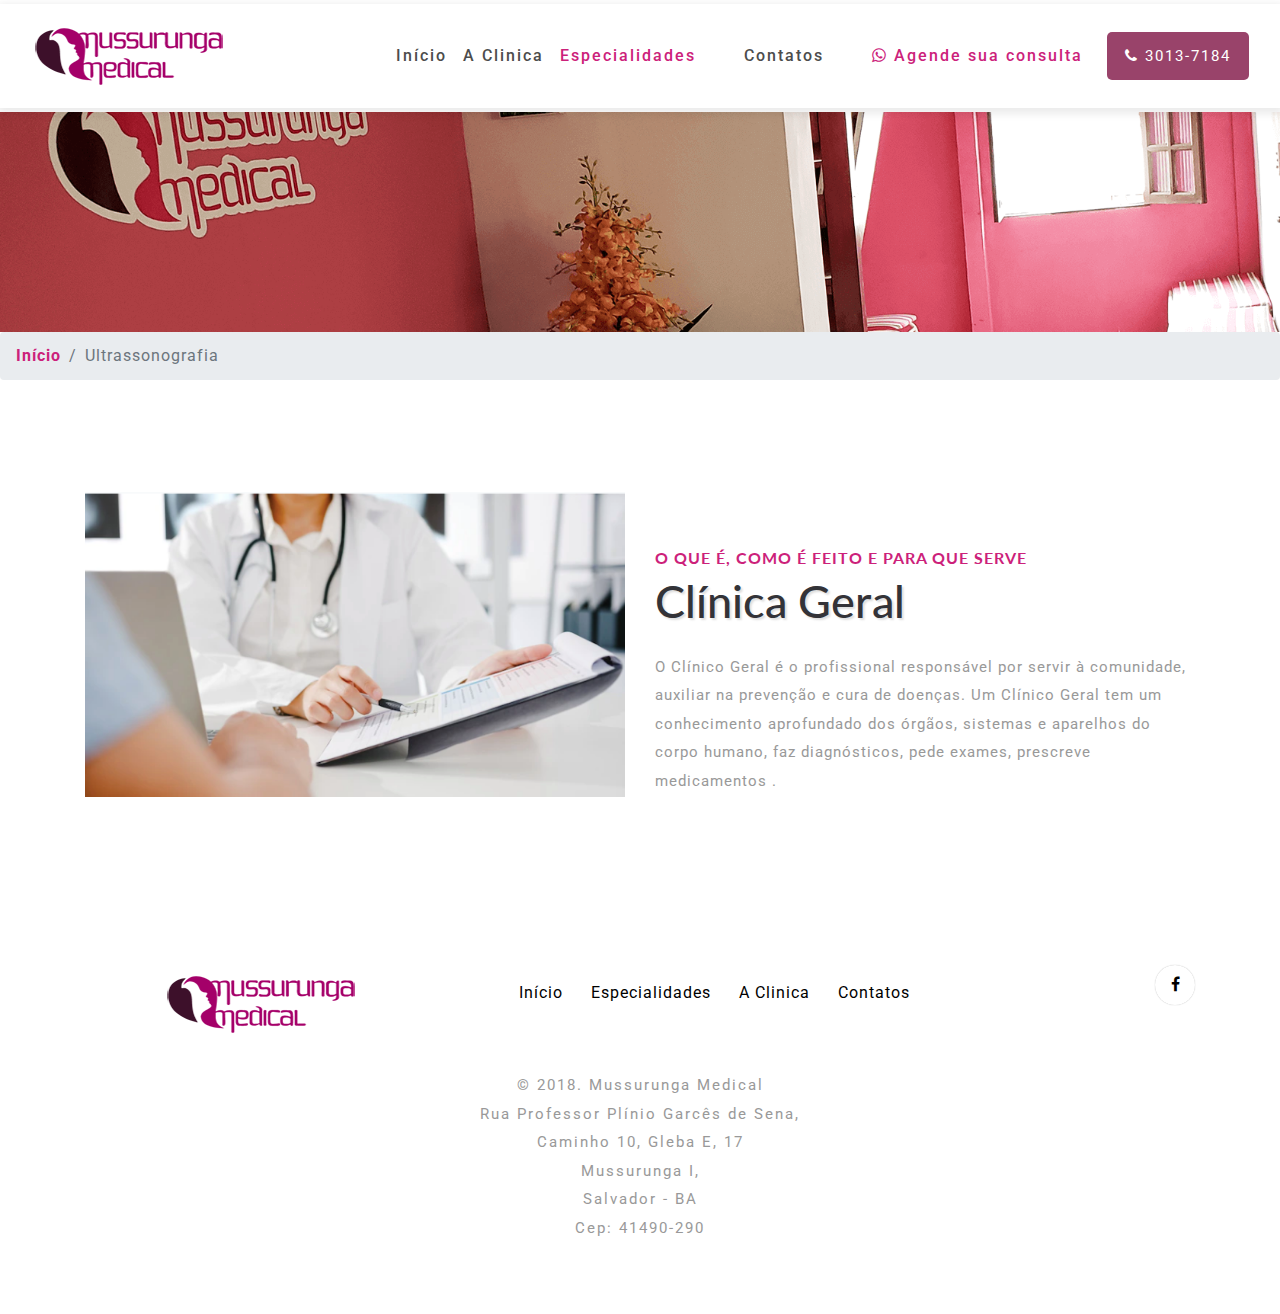
<file: especialiades/clinicaGeral.html>
<!DOCTYPE html>
<html lang="zxx">

	<head>
		<!-- Global site tag (gtag.js) - Google Analytics -->
		<script async src="https://www.googletagmanager.com/gtag/js?id=UA-129024041-1"></script>
		<script>
			window.dataLayer = window.dataLayer || [];
			function gtag() {
				dataLayer.push(arguments);
			}
			gtag('js', new Date());

			gtag('config', 'UA-129024041-1');
		</script>

		<title>Mussurunga Medical - Clinica Geral</title>
		<!-- Meta tag Keywords -->
		<meta name="viewport" content="width=device-width, initial-scale=1">
		<meta charset="UTF-8"/>
		<meta name="keywords" content="Mussurunga Medical, ultrassonografia, ginecologista, psiciologo, nutricionista,Ginecologista em Mussuruanga, psiciologa em Mussuruanga, medico em ussuruanga "/>
		<link rel="shortcut icon" href="../images/logo.ico" type="image/x-icon"/>

		<script>
			addEventListener("load", function () {
				setTimeout(hideURLbar, 0);
			}, false);

			function hideURLbar() {
				window.scrollTo(0, 1);
			}
		</script>
		<!-- //Meta tag Keywords -->

		<!-- Custom-Files -->
		<link rel="stylesheet" href="../css/bootstrap.css">
		<!-- Bootstrap-Core-CSS -->
		<link rel="stylesheet" href="../css/single.css" type="text/css" media="all"/>
		<!-- single-CSS -->
		<link rel="stylesheet" href="../css/style.css" type="text/css" media="all"/>
		<!-- Style-CSS -->
		<link rel="stylesheet" href="../css/font-awesome.css">
		<!-- Font-Awesome-Icons-CSS -->
		<!-- //Custom-Files -->

		<!-- Web-Fonts -->
		<link href="//fonts.googleapis.com/css?family=Lato:100,100i,300,300i,400,400i,700,700i,900,900i&amp;subset=latin-ext"
	 rel="stylesheet">
		<link href="//fonts.googleapis.com/css?family=Roboto:100,100i,300,300i,400,400i,500,500i,700,700i,900,900i&amp;subset=cyrillic,cyrillic-ext,greek,greek-ext,latin-ext,vietnamese"
	 rel="stylesheet">
		<!-- //Web-Fonts -->
	</head>

	<body>
		<header>
			<!-- navigation -->
			<div class="main-top py-1">
				<nav class="navbar navbar-expand-lg navbar-light fixed-navi">
					<div class="container-fluid">
						<!-- logo -->
						<a class="navbar-brand font-weight-bold" href="../index.html">
							<img src="../images/logo.png"></i>
					</a>
					<!-- //logo -->
					<button class="navbar-toggler" type="button" data-toggle="collapse" data-target="#navbarSupportedContent"
								 aria-controls="navbarSupportedContent" aria-expanded="false" aria-label="Toggle navigation">
						<span class="navbar-toggler-icon"></span>
					</button>
					<div class="collapse navbar-collapse text-center" id="navbarSupportedContent">
						<ul class="navbar-nav ml-lg-auto">
							<li class="nav-item">
								<a class="nav-link" href="../index.html">Início
												<span class="sr-only">(current)</span>
								</a>
							</li>
							<li class="nav-item mx-xl-6 mx-lg-3 my-lg-0 my-3">
								<a class="nav-link" href="../about.html">A Clinica</a>
							</li>
							<li class="nav-item dropdown active">
								<a class="nav-link" href="../single.html">Especialidades</a>

							</li>
							<li class="nav-item mx-xl-5 mx-lg-3 mt-lg-0 mt-3">
								<a class="nav-link" href="../contact.html">Contatos</a>
							</li>

							<li class=" my-lg-0 my-4">
								<a target="_black" class="nav-link active" 
												href="https://wa.me/5571996096424?text=Atendimento solicitado pelo site">
									<i class="fa fa-whatsapp" aria-hidden="true"></i>
									<span>Agende sua consulta</span>
								</a>
							</li>
							<li class="ml-lg-4 mb-lg-0 mb-4">
								<a href="tel:7130137184" class="reqe-button">
									<i class="fa fa-phone" aria-hidden="true"></i> 3013-7184</a>

							</li>
						</ul>

					</div>
				</div>
			</nav>
		</div>
		<!-- //navigation -->
	</header>
	<!-- //header -->

	<!-- banner -->
	<div class="banner-w3ls-2"></div>
	<!-- //banner -->
	<!-- page details -->
	<div class="breadcrumb-agile">
		<ol class="breadcrumb">
			<li class="breadcrumb-item">
				<a href="../index.html">Início</a>
			</li>
			<li class="breadcrumb-item active" aria-current="page">Ultrassonografia</li>
		</ol>
	</div>
	<!-- //page details -->
	<!-- single -->
	<!-- about section -->
	<div class="inner-sec-w3ls py-5">
		<div class="container py-xl-5 py-lg-3">
			<div class="row">
				<div class="col-lg-6 about-img">
					<img class="img-fluid" src="../images/clinicageral-grande.png" alt="">
				</div>
				<div class="col-lg-6 about-right mt-xl-5 mt-lg-3 mt-sm-5 mt-4 pt-lg-2">
					<h2 class="sub-tittle text-uppercase font-weight-bold">O que é, como é feito e para que serve</h2>
					<h1 class="tittle mt-2">Clínica Geral</h1>
					<p class="mt-4">O Clínico Geral é o profissional responsável por servir à comunidade, auxiliar na prevenção e cura de doenças. 
					Um Clínico Geral tem um conhecimento aprofundado dos órgãos, sistemas e 
					aparelhos do corpo humano, faz diagnósticos, pede exames, prescreve medicamentos .
							</p>
				</div>
			</div>
		</div>
	</div>
	<!-- //about section -->

	<!-- //blog -->
	<!-- footer -->
	<footer>
		<div class="w3ls-footer-grids py-4">
			<div class="container py-xl-5 py-lg-3">
				<div class="row">
					<div class="col-lg-4 w3l-footer-logo text-center">
						<!-- logo -->
						<img src="../images/logo.png"></i>

					<!-- //logo -->
				</div>
				<!-- button -->
				<div class="col-lg-5 w3l-footer text-lg-right text-center mt-3">
					<ul class="list-unstyled footer-nav-wthree">
						<li class="mr-4">
							<a href="../index.html" class="active">Início</a>
						</li>
						<li class="mr-4">
							<a class="" href="../single.html">Especialidades</a>
						</li>
						<li class="mr-4">
							<a class="" href="../about.html">A Clinica</a>
						</li>

						<li>
							<a class="" href="contact.html">Contatos</a>
						</li>
					</ul>
				</div>
				<!-- //button -->
				<!-- social icons -->
				<div class="col-lg-3 w3social-icons text-lg-right text-center mt-lg-0 mt-3">
					<ul>
						<li>
							<a href="https://www.facebook.com/mussurungamedical" class="rounded-circle">
								<i class="fa fa-facebook-f"></i>
							</a>
						</li>

					</ul>
				</div>
				<!-- //social icons -->
			</div>
			<div class="pt-lg-4 pt-3 text-center">
				<!-- copyright -->
				<p class="copy-right-grids mt-lg-1">© 2018.
						Mussurunga Medical<br>Rua Professor Plínio Garcês de Sena, <br>Caminho 10, Gleba E, 17
						<br> Mussurunga I, <br>Salvador - BA <br>Cep: 41490-290</h2>
			</p>
			<!-- //copyright -->
		</div>
	</div>
</div>
</footer>
<!-- //footer -->

<!-- Js files -->
<!-- JavaScript -->
<script src="../js/jquery-2.2.3.min.js"></script>
<!-- Default-JavaScript-File -->
<script src="../js/bootstrap.js"></script>
<!-- Necessary-JavaScript-File-For-Bootstrap -->

<!-- fixed navigation -->
<script src="../js/fixed-nav.js"></script>
<!-- //fixed navigation -->
<!-- dropdown smooth -->
<script>
$(document).ready(function () {
	$(".dropdown").hover(function () {
		$('.dropdown-menu', this)
			.stop(true, true)
			.slideDown("fast");
		$(this).toggleClass('open');
	}, function () {
		$('.dropdown-menu', this)
			.stop(true, true)
			.slideUp("fast");
		$(this).toggleClass('open');
	});
});
</script>
<!-- //dropdown smooth -->

<!-- search plugin -->
<!-- pop-up-box -->
<link href="../css/popuo-box.css" rel="stylesheet" type="text/css" media="all"/>
<script src="../js/jquery.magnific-popup.js"></script>
<!-- //pop-up-box -->
<!-- search script -->
<script>
$(document).ready(function () {
	$('.popup-with-zoom-anim').magnificPopup({
		type: 'inline',
		fixedContentPos: false,
		fixedBgPos: true,
		overflowY: 'auto',
		closeBtnInside: true,
		preloader: false,
		midClick: true,
		removalDelay: 300,
		mainClass: 'my-mfp-zoom-in'
	});

});
</script>
<!-- //search script -->
<!-- //search plugin -->

<!-- smooth scrolling -->
<script src="../js/SmoothScroll.min.js"></script>
<!-- move-top -->
<script src="../js/move-top.js"></script>
<!-- easing -->
<script src="../js/easing.js"></script>
<!--  necessary snippets for few javascript files -->
<script src="../js/inside.js"></script>

<script src="../js/bootstrap.js"></script>
<!-- Necessary-JavaScript-File-For-Bootstrap -->
<!-- //Js files -->

</body>

</html>
</file>
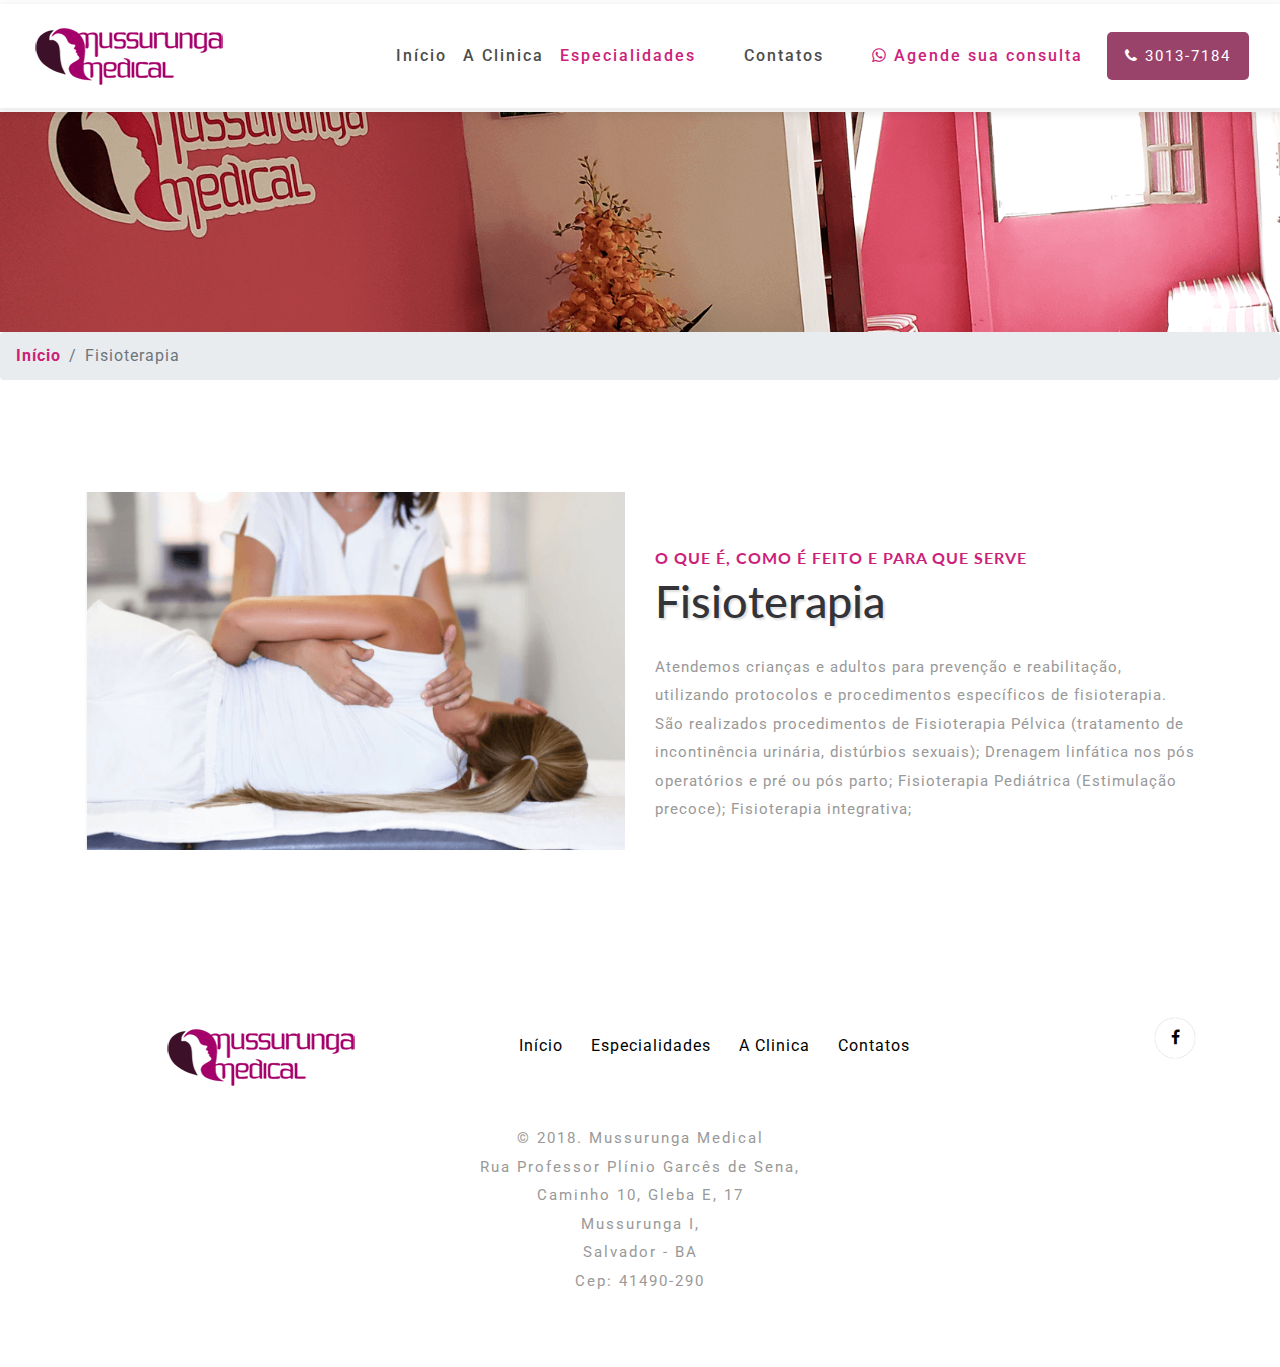
<file: especialiades/fisioterapia.html>
<!DOCTYPE html>
<html lang="zxx">

	<head>
		<!-- Global site tag (gtag.js) - Google Analytics -->
		<script async src="https://www.googletagmanager.com/gtag/js?id=UA-129024041-1"></script>
		<script>
			window.dataLayer = window.dataLayer || [];
			function gtag() {
				dataLayer.push(arguments);
			}
			gtag('js', new Date());

			gtag('config', 'UA-129024041-1');
		</script>

		<title>Mussurunga Medical - Fisioterapia</title>
		<!-- Meta tag Keywords -->
		<meta name="viewport" content="width=device-width, initial-scale=1">
		<meta charset="UTF-8"/>
		<meta name="keywords" content="Mussurunga Medical, ultrassonografia, fisioterapia, fisioterapia em mussurunga, ginecologista, psiciologo, nutricionista,Ginecologista em Mussuruanga, psiciologa em Mussuruanga, medico em ussuruanga "/>
		<link rel="shortcut icon" href="../images/logo.ico" type="image/x-icon"/>

		<script>
			addEventListener("load", function () {
				setTimeout(hideURLbar, 0);
			}, false);

			function hideURLbar() {
				window.scrollTo(0, 1);
			}
		</script>
		<!-- //Meta tag Keywords -->

		<!-- Custom-Files -->
		<link rel="stylesheet" href="../css/bootstrap.css">
		<!-- Bootstrap-Core-CSS -->
		<link rel="stylesheet" href="../css/single.css" type="text/css" media="all"/>
		<!-- single-CSS -->
		<link rel="stylesheet" href="../css/style.css" type="text/css" media="all"/>
		<!-- Style-CSS -->
		<link rel="stylesheet" href="../css/font-awesome.css">
		<!-- Font-Awesome-Icons-CSS -->
		<!-- //Custom-Files -->

		<!-- Web-Fonts -->
		<link href="//fonts.googleapis.com/css?family=Lato:100,100i,300,300i,400,400i,700,700i,900,900i&amp;subset=latin-ext"
	 rel="stylesheet">
		<link href="//fonts.googleapis.com/css?family=Roboto:100,100i,300,300i,400,400i,500,500i,700,700i,900,900i&amp;subset=cyrillic,cyrillic-ext,greek,greek-ext,latin-ext,vietnamese"
	 rel="stylesheet">
		<!-- //Web-Fonts -->
	</head>

	<body>
		<header>
			<!-- navigation -->
			<div class="main-top py-1">
				<nav class="navbar navbar-expand-lg navbar-light fixed-navi">
					<div class="container-fluid">
						<!-- logo -->
						<a class="navbar-brand font-weight-bold" href="../index.html">
							<img src="../images/logo.png"></i>
					</a>
					<!-- //logo -->
					<button class="navbar-toggler" type="button" data-toggle="collapse" data-target="#navbarSupportedContent"
								 aria-controls="navbarSupportedContent" aria-expanded="false" aria-label="Toggle navigation">
						<span class="navbar-toggler-icon"></span>
					</button>
					<div class="collapse navbar-collapse text-center" id="navbarSupportedContent">
						<ul class="navbar-nav ml-lg-auto">
							<li class="nav-item">
								<a class="nav-link" href="../index.html">Início
												<span class="sr-only">(current)</span>
								</a>
							</li>
							<li class="nav-item mx-xl-6 mx-lg-3 my-lg-0 my-3">
								<a class="nav-link" href="../about.html">A Clinica</a>
							</li>
							<li class="nav-item dropdown active">
								<a class="nav-link" href="../single.html">Especialidades</a>

							</li>
							<li class="nav-item mx-xl-5 mx-lg-3 mt-lg-0 mt-3">
								<a class="nav-link" href="../contact.html">Contatos</a>
							</li>

							<li class=" my-lg-0 my-4">
								<a target="_black" class="nav-link active" 
												href="https://wa.me/5571996096424?text=Atendimento solicitado pelo site">
									<i class="fa fa-whatsapp" aria-hidden="true"></i>
									<span>Agende sua consulta</span>
								</a>
							</li>
							<li class="ml-lg-4 mb-lg-0 mb-4">
								<a href="tel:7130137184" class="reqe-button">
									<i class="fa fa-phone" aria-hidden="true"></i> 3013-7184</a>

							</li>
						</ul>

					</div>
				</div>
			</nav>
		</div>
		<!-- //navigation -->
	</header>
	<!-- //header -->

	<!-- banner -->
	<div class="banner-w3ls-2"></div>
	<!-- //banner -->
	<!-- page details -->
	<div class="breadcrumb-agile">
		<ol class="breadcrumb">
			<li class="breadcrumb-item">
				<a href="../index.html">Início</a>
			</li>
			<li class="breadcrumb-item active" aria-current="page">Fisioterapia</li>
		</ol>
	</div>
	<!-- //page details -->
	<!-- single -->
	<!-- about section -->
	<div class="inner-sec-w3ls py-5">
		<div class="container py-xl-5 py-lg-3">
			<div class="row">
				<div class="col-lg-6 about-img">
					<img class="img-fluid" src="../images/fisioterapia-grande.png" alt="">
				</div>
				<div class="col-lg-6 about-right mt-xl-5 mt-lg-3 mt-sm-5 mt-4 pt-lg-2">
					<h2 class="sub-tittle text-uppercase font-weight-bold">O que é, como é feito e para que serve</h2>
					<h1 class="tittle mt-2">Fisioterapia</h1>
					<p class="mt-4">Atendemos crianças e adultos para prevenção e reabilitação,
						 utilizando protocolos e procedimentos específicos de fisioterapia. 
						 São realizados procedimentos de Fisioterapia Pélvica (tratamento de incontinência urinária, distúrbios sexuais);
						Drenagem linfática nos pós operatórios e pré ou pós parto; 
						Fisioterapia Pediátrica  (Estimulação precoce); Fisioterapia integrativa;
					</p>
				</div>
			</div>
		</div>
	</div>
	<!-- //about section -->

	<!-- //blog -->
	<!-- footer -->
	<footer>
		<div class="w3ls-footer-grids py-4">
			<div class="container py-xl-5 py-lg-3">
				<div class="row">
					<div class="col-lg-4 w3l-footer-logo text-center">
						<!-- logo -->
						<img src="../images/logo.png"></i>

					<!-- //logo -->
				</div>
				<!-- button -->
				<div class="col-lg-5 w3l-footer text-lg-right text-center mt-3">
					<ul class="list-unstyled footer-nav-wthree">
						<li class="mr-4">
							<a href="../index.html" class="active">Início</a>
						</li>
						<li class="mr-4">
							<a class="" href="../single.html">Especialidades</a>
						</li>
						<li class="mr-4">
							<a class="" href="../about.html">A Clinica</a>
						</li>

						<li>
							<a class="" href="contact.html">Contatos</a>
						</li>
					</ul>
				</div>
				<!-- //button -->
				<!-- social icons -->
				<div class="col-lg-3 w3social-icons text-lg-right text-center mt-lg-0 mt-3">
					<ul>
						<li>
							<a href="https://www.facebook.com/mussurungamedical" class="rounded-circle">
								<i class="fa fa-facebook-f"></i>
							</a>
						</li>

					</ul>
				</div>
				<!-- //social icons -->
			</div>
			<div class="pt-lg-4 pt-3 text-center">
				<!-- copyright -->
				<p class="copy-right-grids mt-lg-1">© 2018.
						Mussurunga Medical<br>Rua Professor Plínio Garcês de Sena, <br>Caminho 10, Gleba E, 17
						<br> Mussurunga I, <br>Salvador - BA <br>Cep: 41490-290</h2>
			</p>
			<!-- //copyright -->
		</div>
	</div>
</div>
</footer>
<!-- //footer -->

<!-- Js files -->
<!-- JavaScript -->
<script src="../js/jquery-2.2.3.min.js"></script>
<!-- Default-JavaScript-File -->
<script src="../js/bootstrap.js"></script>
<!-- Necessary-JavaScript-File-For-Bootstrap -->

<!-- fixed navigation -->
<script src="../js/fixed-nav.js"></script>
<!-- //fixed navigation -->
<!-- dropdown smooth -->
<script>
$(document).ready(function () {
	$(".dropdown").hover(function () {
		$('.dropdown-menu', this)
			.stop(true, true)
			.slideDown("fast");
		$(this).toggleClass('open');
	}, function () {
		$('.dropdown-menu', this)
			.stop(true, true)
			.slideUp("fast");
		$(this).toggleClass('open');
	});
});
</script>
<!-- //dropdown smooth -->

<!-- search plugin -->
<!-- pop-up-box -->
<link href="../css/popuo-box.css" rel="stylesheet" type="text/css" media="all"/>
<script src="../js/jquery.magnific-popup.js"></script>
<!-- //pop-up-box -->
<!-- search script -->
<script>
$(document).ready(function () {
	$('.popup-with-zoom-anim').magnificPopup({
		type: 'inline',
		fixedContentPos: false,
		fixedBgPos: true,
		overflowY: 'auto',
		closeBtnInside: true,
		preloader: false,
		midClick: true,
		removalDelay: 300,
		mainClass: 'my-mfp-zoom-in'
	});

});
</script>
<!-- //search script -->
<!-- //search plugin -->

<!-- smooth scrolling -->
<script src="../js/SmoothScroll.min.js"></script>
<!-- move-top -->
<script src="../js/move-top.js"></script>
<!-- easing -->
<script src="../js/easing.js"></script>
<!--  necessary snippets for few javascript files -->
<script src="../js/inside.js"></script>

<script src="../js/bootstrap.js"></script>
<!-- Necessary-JavaScript-File-For-Bootstrap -->
<!-- //Js files -->

</body>

</html>
</file>
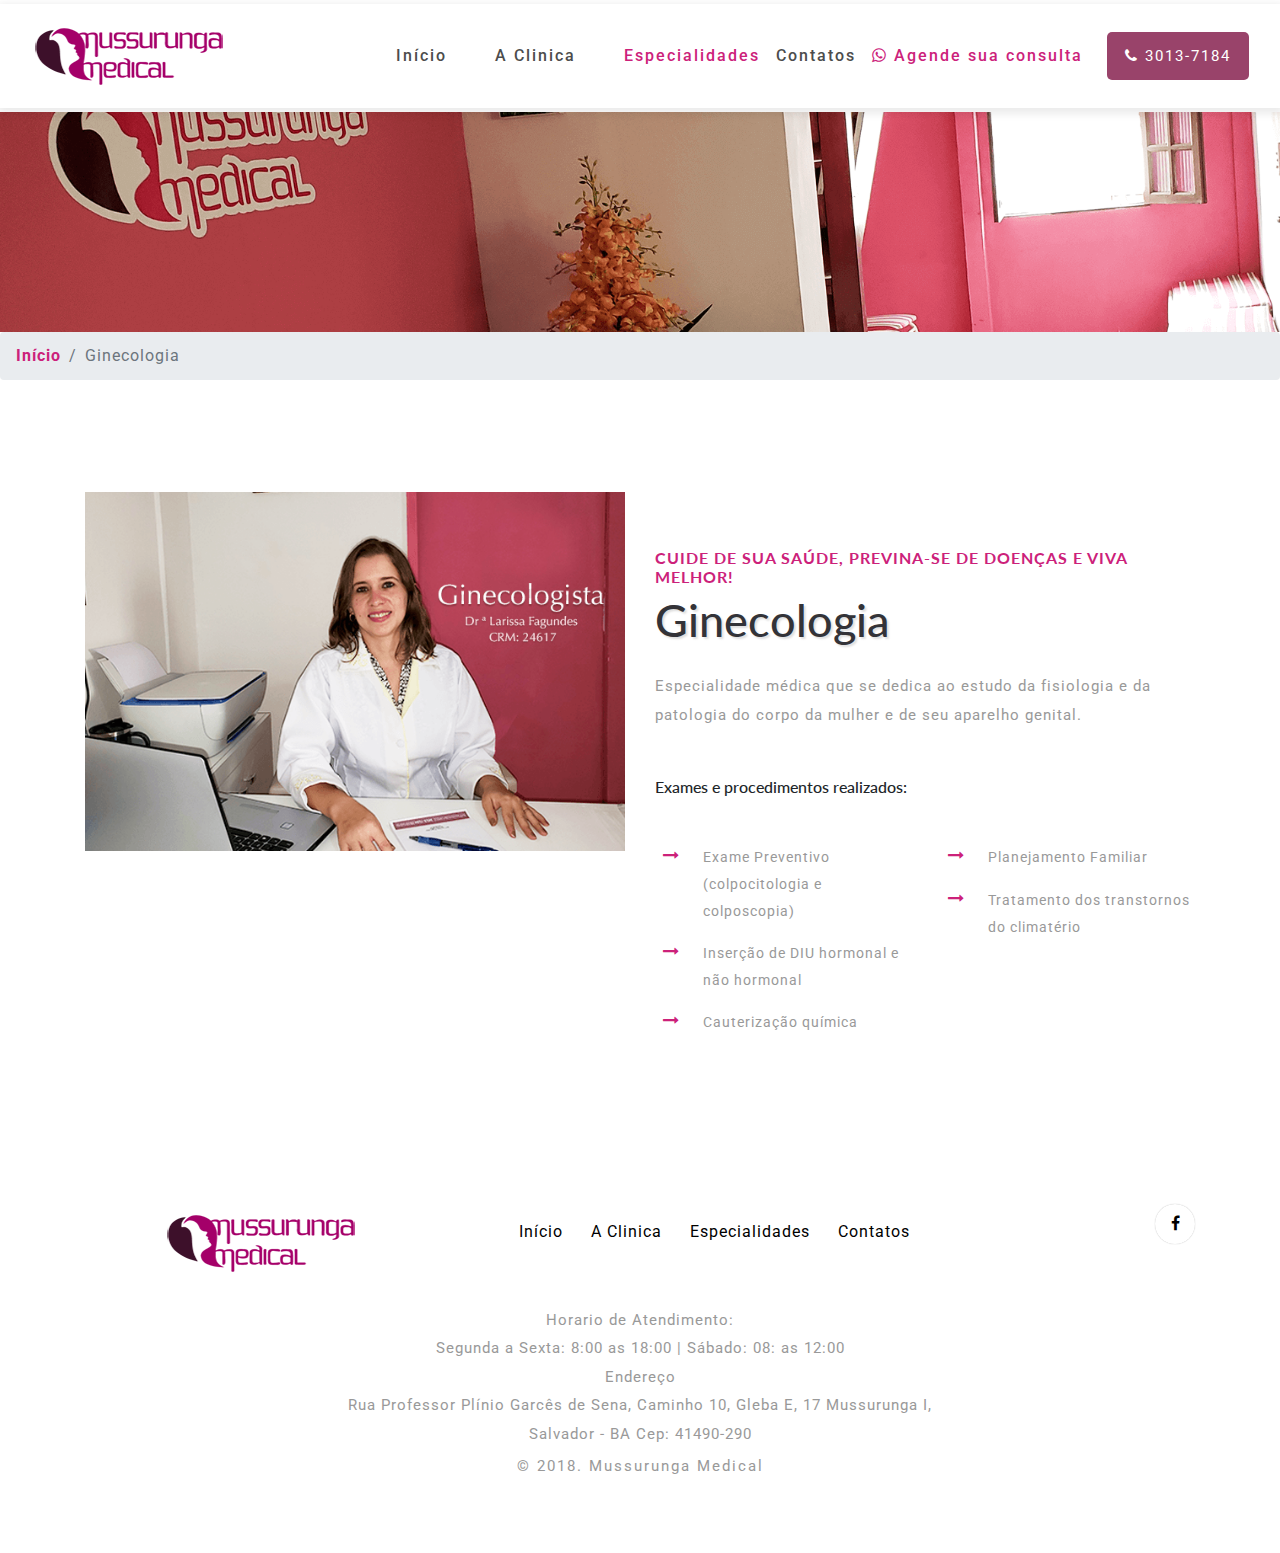
<file: especialiades/ginecologista.html>
<!DOCTYPE html>
<html lang="zxx">

<head>
	<!-- Global site tag (gtag.js) - Google Analytics -->
<script async src="https://www.googletagmanager.com/gtag/js?id=UA-129024041-1"></script>
<script>
  window.dataLayer = window.dataLayer || [];
  function gtag(){dataLayer.push(arguments);}
  gtag('js', new Date());

  gtag('config', 'UA-129024041-1');
</script>

	<title>Mussurunga Medical - Ginecologia</title>
	<!-- Meta tag Keywords -->
	<meta name="viewport" content="width=device-width, initial-scale=1">
	<meta charset="UTF-8" />
	<meta name="keywords" content="Mussurunga Medical, ginecologista, psiciologo, nutricionista,Ginecologista em Mussuruanga, ppsiciologa em Mussuruanga, medico em ussuruanga " />
	<link rel="shortcut icon" href="../images/logo.ico" type="image/x-icon" />

	<script>
		addEventListener("load", function () {
			setTimeout(hideURLbar, 0);
		}, false);

		function hideURLbar() {
			window.scrollTo(0, 1);
		}
	</script>
	<!-- //Meta tag Keywords -->

	<!-- Custom-Files -->
	<link rel="stylesheet" href="../css/bootstrap.css">
	<!-- Bootstrap-Core-CSS -->
	<link rel="stylesheet" href="../css/single.css" type="text/css" media="all" />
	<!-- single-CSS -->
	<link rel="stylesheet" href="../css/style.css" type="text/css" media="all" />
	<!-- Style-CSS -->
	<link rel="stylesheet" href="../css/font-awesome.css">
	<!-- Font-Awesome-Icons-CSS -->
	<!-- //Custom-Files -->

	<!-- Web-Fonts -->
	<link href="//fonts.googleapis.com/css?family=Lato:100,100i,300,300i,400,400i,700,700i,900,900i&amp;subset=latin-ext"
	 rel="stylesheet">
	<link href="//fonts.googleapis.com/css?family=Roboto:100,100i,300,300i,400,400i,500,500i,700,700i,900,900i&amp;subset=cyrillic,cyrillic-ext,greek,greek-ext,latin-ext,vietnamese"
	 rel="stylesheet">
	<!-- //Web-Fonts -->
</head>

<body>
		<header>
				<!-- navigation -->
				<div class="main-top py-1">
						<nav class="navbar navbar-expand-lg navbar-light fixed-navi">
							<div class="container-fluid">
								<!-- logo -->
								<a class="navbar-brand font-weight-bold" href="../index.html">
									<img src="../images/logo.png"></i>
								</a>
								<!-- //logo -->
								<button class="navbar-toggler" type="button" data-toggle="collapse" data-target="#navbarSupportedContent"
								 aria-controls="navbarSupportedContent" aria-expanded="false" aria-label="Toggle navigation">
									<span class="navbar-toggler-icon"></span>
								</button>
								<div class="collapse navbar-collapse text-center" id="navbarSupportedContent">
									<ul class="navbar-nav ml-lg-auto">
										<li class="nav-item">
											<a class="nav-link" href="../index.html">Início
												<span class="sr-only">(current)</span>
											</a>
										</li>
										<li class="nav-item mx-xl-5 mx-lg-3 my-lg-0 my-3">
											<a class="nav-link" href="../about.html">A Clinica</a>
										</li>
										<li class="nav-item dropdown active">
											<a class="nav-link" href="../single.html">Especialidades</a>
			
										</li>
										<li class="nav-item mx-xl-6 mx-lg-3 mt-lg-0 mt-3">
											<a class="nav-link" href="../contact.html">Contatos</a>
										</li>
										
										<li class=" my-lg-0 my-4">
												<a target="_black" class="nav-link active" 
												href="https://wa.me/5571996096424?text=Atendimento solicitado pelo site">
												   <i class="fa fa-whatsapp" aria-hidden="true"></i>
												   <span>Agende sua consulta</span>
											   </a>
										</li>
										<li class="ml-lg-4 mb-lg-0 mb-4">
											<a href="tel:7130137184" class="reqe-button"> <i class="fa fa-phone" aria-hidden="true"></i> 3013-7184</a>
		
										</li>
									</ul>
									
								</div>
							</div>
						</nav>
					</div>
					<!-- //navigation -->
			</header>
			<!-- //header -->

	<!-- banner -->
	<div class="banner-w3ls-2">

	</div>
	<!-- //banner -->
	<!-- page details -->
	<div class="breadcrumb-agile">
		<ol class="breadcrumb">
			<li class="breadcrumb-item">
				<a href="../index.html">Início</a>
			</li>
			<li class="breadcrumb-item active" aria-current="page">Ginecologia</li>
		</ol>
	</div>
	<!-- //page details -->

	<!-- single -->
	<!-- about section -->
	<div class="inner-sec-w3ls py-5">
			<div class="container py-xl-5 py-lg-3">
				<div class="row">
					<div class="col-lg-6 about-img">
						<img class="img-fluid" src="../images/ginecologista-grande.png" alt="">
					</div>
					<div class="col-lg-6 about-right mt-xl-5 mt-lg-3 mt-sm-5 mt-4 pt-lg-2">
						<h2 class="sub-tittle text-uppercase font-weight-bold">Cuide de sua saúde,  previna-se de doenças e viva melhor!
							</h2>
						<h1 class="tittle mt-2">Ginecologia</h1>
						<p class="mt-4">Especialidade médica que se dedica ao estudo da fisiologia e da patologia do 
							corpo da mulher e de seu aparelho genital.
							</p>
							<h6 class="mt-5">Exames e procedimentos realizados: </h6>

						<div class="row listRosa">
								<div class="col-sm-6">
									<ul class="list-beach list-unstyled mt-lg-5 mt-4">
										<li>

											<div class="row">
												<div class="col-2 text-center pr-sm-0">
													<i class="fa fa-long-arrow-right" aria-hidden="true"></i>
												</div>
												<div class="col-10">
													<p>Exame Preventivo (colpocitologia e colposcopia)</p>
												</div>
											</div>
										</li>
										<li class="my-3">
											<div class="row">
												<div class="col-2 text-center pr-sm-0">
													<i class="fa fa-long-arrow-right" aria-hidden="true"></i>
												</div>
												<div class="col-10">
													<p>Inserção de DIU hormonal e não hormonal</p>
												</div>
											</div>
										</li>
										<li>
											<div class="row">
												<div class="col-2 text-center pr-sm-0">
													<i class="fa fa-long-arrow-right" aria-hidden="true"></i>
												</div>
												<div class="col-10">
													<p>Cauterização química </p>
												</div>
											</div>
										</li>
									</ul>
								</div>
								<div class="col-sm-6">
									<ul class="list-beach list-unstyled mt-lg-5 mt-sm-4 mt-3">
										
										<li class="my-3">
											<div class="row">
												<div class="col-2 text-center pr-sm-0">
													<i class="fa fa-long-arrow-right" aria-hidden="true"></i>
												</div>
												<div class="col-10">
													<p>Planejamento Familiar</p>
												</div>
											</div>
										</li>
										<li>
											<div class="row">
												<div class="col-2 text-center pr-sm-0">
													<i class="fa fa-long-arrow-right" aria-hidden="true"></i>
												</div>
												<div class="col-10">
													<p>Tratamento dos transtornos do climatério</p>
												</div>
											</div>
										</li>
									</ul>
									
								</div>
							</div>
					</div>
				</div>
			</div>
		</div>
		<!-- //about section -->
	<!-- //about section -->

	<!-- footer -->
	<footer>
		<div class="w3ls-footer-grids py-4">
			<div class="container py-xl-5 py-lg-3">
				<div class="row">
					<div class="col-lg-4 w3l-footer-logo text-center">
						<!-- logo -->
						<img src="../images/logo.png"></i>

						<!-- //logo -->
					</div>
					<!-- button -->
					<div class="col-lg-5 w3l-footer text-lg-right text-center mt-3">
						<ul class="list-unstyled footer-nav-wthree">
							<li class="mr-4">
								<a href="../index.html" class="active">Início</a>
							</li>
							<li class="mr-4">
									<a class="" href="../about.html">A Clinica</a>
								</li>
							<li class="mr-4">
								<a class="" href="../single.html">Especialidades</a>
							</li>
							
						
							<li>
								<a class="" href="../contact.html">Contatos</a>
							</li>
						</ul>
					</div>
					<!-- //button -->
					<!-- social icons -->
					<div class="col-lg-3 w3social-icons text-lg-right text-center mt-lg-0 mt-3">
						<ul>
							<li>
								<a href="https://www.facebook.com/mussurungamedical" class="rounded-circle">
									<i class="fa fa-facebook-f"></i>
								</a>
							</li>
							
						</ul>
					</div>
					<!-- //social icons -->
				</div>
				<div class="text-center ">
					<ul class="">
					<!-- copyright -->
					<li>
							<div class="pt-lg-4 pt-3">
					<!-- //copyright -->
				</div>
				</li>
				<li>
					<p>Horario de Atendimento:</p>
					<p>Segunda a Sexta: 8:00 as 18:00 | Sábado: 08: as 12:00</p>
				</li>
				<li><p>Endereço</p><p>Rua Professor Plínio Garcês de Sena, 
						Caminho 10, Gleba E, 17 
						Mussurunga I, <br>	
						Salvador - BA 
						Cep: 41490-290</p></li>
				<li>	<p class="copy-right-grids mt-lg-1">© 2018.
						Mussurunga Medical
					</p></li>
				</ul>
				</div>
			</div>
		</div>
	</footer>
	<!-- //footer -->


	<!-- Js files -->
	<!-- JavaScript -->
	<script src="../js/jquery-2.2.3.min.js"></script>
	<!-- Default-JavaScript-File -->
	<script src="../js/bootstrap.js"></script>
	<!-- Necessary-JavaScript-File-For-Bootstrap -->

	<!-- fixed navigation -->
	<script src="../js/fixed-nav.js"></script>
	<!-- //fixed navigation -->
	<!-- dropdown smooth -->
	<script>
		$(document).ready(function () {
				$(".dropdown").hover(
					function () {
						$('.dropdown-menu', this).stop(true, true).slideDown("fast");
						$(this).toggleClass('open');
					},
					function () {
						$('.dropdown-menu', this).stop(true, true).slideUp("fast");
						$(this).toggleClass('open');
					}
				);
			});
		</script>
	<!-- //dropdown smooth -->

	<!-- search plugin -->
	<!-- pop-up-box -->
	<link href="../css/popuo-box.css" rel="stylesheet" type="text/css" media="all" />
	<script src="../js/jquery.magnific-popup.js"></script>
	<!-- //pop-up-box -->
	<!-- search script -->
	<script>
		$(document).ready(function () {
			$('.popup-with-zoom-anim').magnificPopup({
				type: 'inline',
				fixedContentPos: false,
				fixedBgPos: true,
				overflowY: 'auto',
				closeBtnInside: true,
				preloader: false,
				midClick: true,
				removalDelay: 300,
				mainClass: 'my-mfp-zoom-in'
			});

		});
	</script>
	<!-- //search script -->
	<!-- //search plugin -->

	<!-- smooth scrolling -->
	<script src="../js/SmoothScroll.min.js"></script>
	<!-- move-top -->
	<script src="../js/move-top.js"></script>
	<!-- easing -->
	<script src="../js/easing.js"></script>
	<!--  necessary snippets for few javascript files -->
	<script src="../js/inside.js"></script>

	<script src="../js/bootstrap.js"></script>
	<!-- Necessary-JavaScript-File-For-Bootstrap -->
	<!-- //Js files -->


</body>

</html>
</file>
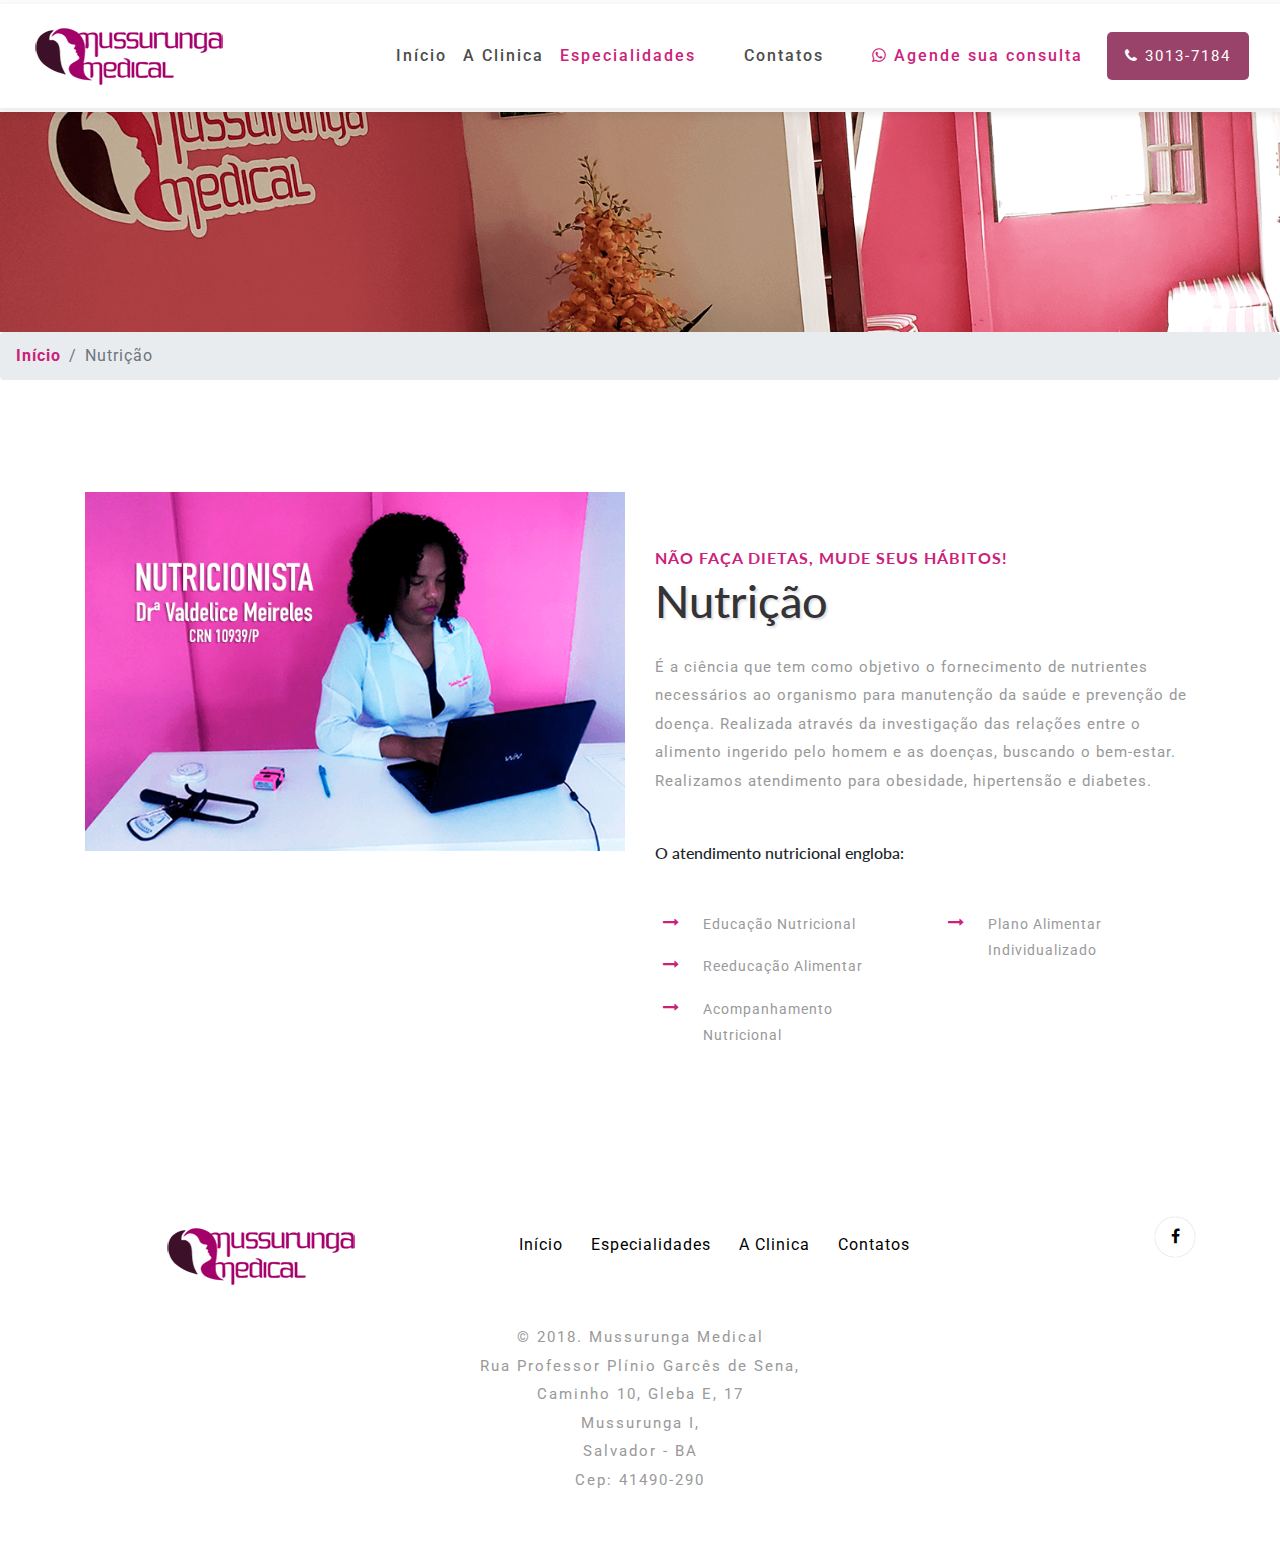
<file: especialiades/nutricao.html>
<!DOCTYPE html>
<html lang="zxx">

<head>
	<!-- Global site tag (gtag.js) - Google Analytics -->
	<script async src="https://www.googletagmanager.com/gtag/js?id=UA-129024041-1"></script>
	<script>
	  window.dataLayer = window.dataLayer || [];
	  function gtag(){dataLayer.push(arguments);}
	  gtag('js', new Date());
	
	  gtag('config', 'UA-129024041-1');
	</script>
				
	<title>Mussurunga Medical - Nutrição</title>
	<!-- Meta tag Keywords -->
	<meta name="viewport" content="width=device-width, initial-scale=1">
	<meta charset="UTF-8" />
	<meta name="keywords" content="Mussurunga Medical, ginecologista, psiciologo, nutricionista,Ginecologista em Mussuruanga, ppsiciologa em Mussuruanga, medico em ussuruanga " />
	<link rel="shortcut icon" href="../images/logo.ico" type="image/x-icon" />

	<script>
		addEventListener("load", function () {
			setTimeout(hideURLbar, 0);
		}, false);

		function hideURLbar() {
			window.scrollTo(0, 1);
		}
	</script>
	<!-- //Meta tag Keywords -->

	<!-- Custom-Files -->
	<link rel="stylesheet" href="../css/bootstrap.css">
	<!-- Bootstrap-Core-CSS -->
	<link rel="stylesheet" href="../css/single.css" type="text/css" media="all" />
	<!-- single-CSS -->
	<link rel="stylesheet" href="../css/style.css" type="text/css" media="all" />
	<!-- Style-CSS -->
	<link rel="stylesheet" href="../css/font-awesome.css">
	<!-- Font-Awesome-Icons-CSS -->
	<!-- //Custom-Files -->

	<!-- Web-Fonts -->
	<link href="//fonts.googleapis.com/css?family=Lato:100,100i,300,300i,400,400i,700,700i,900,900i&amp;subset=latin-ext"
	 rel="stylesheet">
	<link href="//fonts.googleapis.com/css?family=Roboto:100,100i,300,300i,400,400i,500,500i,700,700i,900,900i&amp;subset=cyrillic,cyrillic-ext,greek,greek-ext,latin-ext,vietnamese"
	 rel="stylesheet">
	<!-- //Web-Fonts -->
</head>

<body>
		<header>
				<!-- navigation -->
				<div class="main-top py-1">
						<nav class="navbar navbar-expand-lg navbar-light fixed-navi">
							<div class="container-fluid">
								<!-- logo -->
								<a class="navbar-brand font-weight-bold" href="../index.html">
									<img src="../images/logo.png"></i>
								</a>
								<!-- //logo -->
								<button class="navbar-toggler" type="button" data-toggle="collapse" data-target="#navbarSupportedContent"
								 aria-controls="navbarSupportedContent" aria-expanded="false" aria-label="Toggle navigation">
									<span class="navbar-toggler-icon"></span>
								</button>
								<div class="collapse navbar-collapse text-center" id="navbarSupportedContent">
									<ul class="navbar-nav ml-lg-auto">
										<li class="nav-item">
											<a class="nav-link" href="../index.html">Início
												<span class="sr-only">(current)</span>
											</a>
										</li>
										<li class="nav-item mx-xl-6 mx-lg-3 my-lg-0 my-3">
											<a class="nav-link" href="../about.html">A Clinica</a>
										</li>
										<li class="nav-item dropdown active">
											<a class="nav-link" href="../single.html">Especialidades</a>
			
										</li>
										<li class="nav-item mx-xl-5 mx-lg-3 mt-lg-0 mt-3">
											<a class="nav-link" href="../contact.html">Contatos</a>
										</li>
										
										<li class=" my-lg-0 my-4">
												<a target="_black" class="nav-link active" 
												href="https://wa.me/5571996096424?text=Atendimento solicitado pelo site">
												   <i class="fa fa-whatsapp" aria-hidden="true"></i>
												   <span>Agende sua consulta</span>
											   </a>
										</li>
										<li class="ml-lg-4 mb-lg-0 mb-4">
											<a href="tel:7130137184" class="reqe-button"> <i class="fa fa-phone" aria-hidden="true"></i> 3013-7184</a>
		
										</li>
									</ul>
									
								</div>
							</div>
						</nav>
					</div>
					<!-- //navigation -->
			</header>
			<!-- //header -->

	<!-- banner -->
	<div class="banner-w3ls-2">

	</div>
	<!-- //banner -->
	<!-- page details -->
	<div class="breadcrumb-agile">
		<ol class="breadcrumb">
			<li class="breadcrumb-item">
				<a href="../index.html">Início</a>
			</li>
			<li class="breadcrumb-item active" aria-current="page">Nutrição</li>
		</ol>
	</div>
	<!-- //page details -->
<!-- single -->
<!-- about section -->
<div class="inner-sec-w3ls py-5">
		<div class="container py-xl-5 py-lg-3">
			<div class="row">
				<div class="col-lg-6 about-img">
					<img class="img-fluid" src="../images/nutricao-grande.png" alt="">
				</div>
				<div class="col-lg-6 about-right mt-xl-5 mt-lg-3 mt-sm-5 mt-4 pt-lg-2">
						<h2 class="sub-tittle text-uppercase font-weight-bold">Não faça dietas, mude seus hábitos!
							</h2>
						<h1 class="tittle mt-2">Nutrição</h1>
						<p class="mt-4">É a ciência que tem como objetivo o fornecimento de nutrientes necessários ao
							 organismo para manutenção da saúde e prevenção de doença.
							  Realizada através da investigação das relações entre o alimento ingerido 
							  pelo homem e as doenças, buscando o bem-estar. Realizamos atendimento para obesidade, hipertensão e diabetes. 

							</p>
							<h6 class="mt-5">O atendimento nutricional engloba:	</h6>

						<div class="row listRosa">
								<div class="col-sm-6">
									<ul class="list-beach list-unstyled mt-lg-5 mt-4">
										<li>

											<div class="row">
												<div class="col-2 text-center pr-sm-0">
													<i class="fa fa-long-arrow-right" aria-hidden="true"></i>
												</div>
												<div class="col-10">
													<p>Educação Nutricional</p>
												</div>
											</div>
										</li>
										<li class="my-3">
											<div class="row">
												<div class="col-2 text-center pr-sm-0">
													<i class="fa fa-long-arrow-right" aria-hidden="true"></i>
												</div>
												<div class="col-10">
													<p>Reeducação Alimentar</p>
												</div>
											</div>
										</li>
										<li>
											<div class="row">
												<div class="col-2 text-center pr-sm-0">
													<i class="fa fa-long-arrow-right" aria-hidden="true"></i>
												</div>
												<div class="col-10">
													<p>Acompanhamento Nutricional</p>
												</div>
											</div>
										</li>
									</ul>
								</div>
								<div class="col-sm-6">
									<ul class="list-beach list-unstyled mt-lg-5 mt-sm-4 mt-3">
										
										<li class="my-3">
											<div class="row">
												<div class="col-2 text-center pr-sm-0">
													<i class="fa fa-long-arrow-right" aria-hidden="true"></i>
												</div>
												<div class="col-10">
													<p>Plano Alimentar Individualizado</p>
												</div>
											</div>
										</li>
									
									</ul>
									
								</div>
							</div>
					</div>
			</div>
		</div>
	</div>
	<!-- //about section -->

	<!-- //blog -->
	<!-- footer -->
	<footer>
		<div class="w3ls-footer-grids py-4">
			<div class="container py-xl-5 py-lg-3">
				<div class="row">
					<div class="col-lg-4 w3l-footer-logo text-center">
						<!-- logo -->
						<img src="../images/logo.png"></i>

						<!-- //logo -->
					</div>
					<!-- button -->
					<div class="col-lg-5 w3l-footer text-lg-right text-center mt-3">
						<ul class="list-unstyled footer-nav-wthree">
							<li class="mr-4">
								<a href="../index.html" class="active">Início</a>
							</li>
							<li class="mr-4">
								<a class="" href="../single.html">Especialidades</a>
							</li>
							<li class="mr-4">
								<a class="" href="../about.html">A Clinica</a>
							</li>
						
							<li>
								<a class="" href="contact.html">Contatos</a>
							</li>
						</ul>
					</div>
					<!-- //button -->
					<!-- social icons -->
					<div class="col-lg-3 w3social-icons text-lg-right text-center mt-lg-0 mt-3">
						<ul>
							<li>
								<a href="https://www.facebook.com/mussurungamedical" class="rounded-circle">
									<i class="fa fa-facebook-f"></i>
								</a>
							</li>
							
						</ul>
					</div>
					<!-- //social icons -->
				</div>
				<div class="pt-lg-4 pt-3 text-center">
					<!-- copyright -->
					<p class="copy-right-grids mt-lg-1">© 2018.
						Mussurunga Medical<br>Rua Professor Plínio Garcês de Sena, <br>Caminho 10, Gleba E, 17
						<br> Mussurunga I, <br>Salvador - BA <br>Cep: 41490-290</h2>
					</p>
					<!-- //copyright -->
				</div>
			</div>
		</div>
	</footer>
	<!-- //footer -->


	<!-- Js files -->
	<!-- JavaScript -->
	<script src="../js/jquery-2.2.3.min.js"></script>
	<!-- Default-JavaScript-File -->
	<script src="../js/bootstrap.js"></script>
	<!-- Necessary-JavaScript-File-For-Bootstrap -->

	<!-- fixed navigation -->
	<script src="../js/fixed-nav.js"></script>
	<!-- //fixed navigation -->
	<!-- dropdown smooth -->
	<script>
		$(document).ready(function () {
				$(".dropdown").hover(
					function () {
						$('.dropdown-menu', this).stop(true, true).slideDown("fast");
						$(this).toggleClass('open');
					},
					function () {
						$('.dropdown-menu', this).stop(true, true).slideUp("fast");
						$(this).toggleClass('open');
					}
				);
			});
		</script>
	<!-- //dropdown smooth -->

	<!-- search plugin -->
	<!-- pop-up-box -->
	<link href="../css/popuo-box.css" rel="stylesheet" type="text/css" media="all" />
	<script src="../js/jquery.magnific-popup.js"></script>
	<!-- //pop-up-box -->
	<!-- search script -->
	<script>
		$(document).ready(function () {
			$('.popup-with-zoom-anim').magnificPopup({
				type: 'inline',
				fixedContentPos: false,
				fixedBgPos: true,
				overflowY: 'auto',
				closeBtnInside: true,
				preloader: false,
				midClick: true,
				removalDelay: 300,
				mainClass: 'my-mfp-zoom-in'
			});

		});
	</script>
	<!-- //search script -->
	<!-- //search plugin -->

	<!-- smooth scrolling -->
	<script src="../js/SmoothScroll.min.js"></script>
	<!-- move-top -->
	<script src="../js/move-top.js"></script>
	<!-- easing -->
	<script src="../js/easing.js"></script>
	<!--  necessary snippets for few javascript files -->
	<script src="../js/inside.js"></script>

	<script src="../js/bootstrap.js"></script>
	<!-- Necessary-JavaScript-File-For-Bootstrap -->
	<!-- //Js files -->


</body>

</html>
</file>
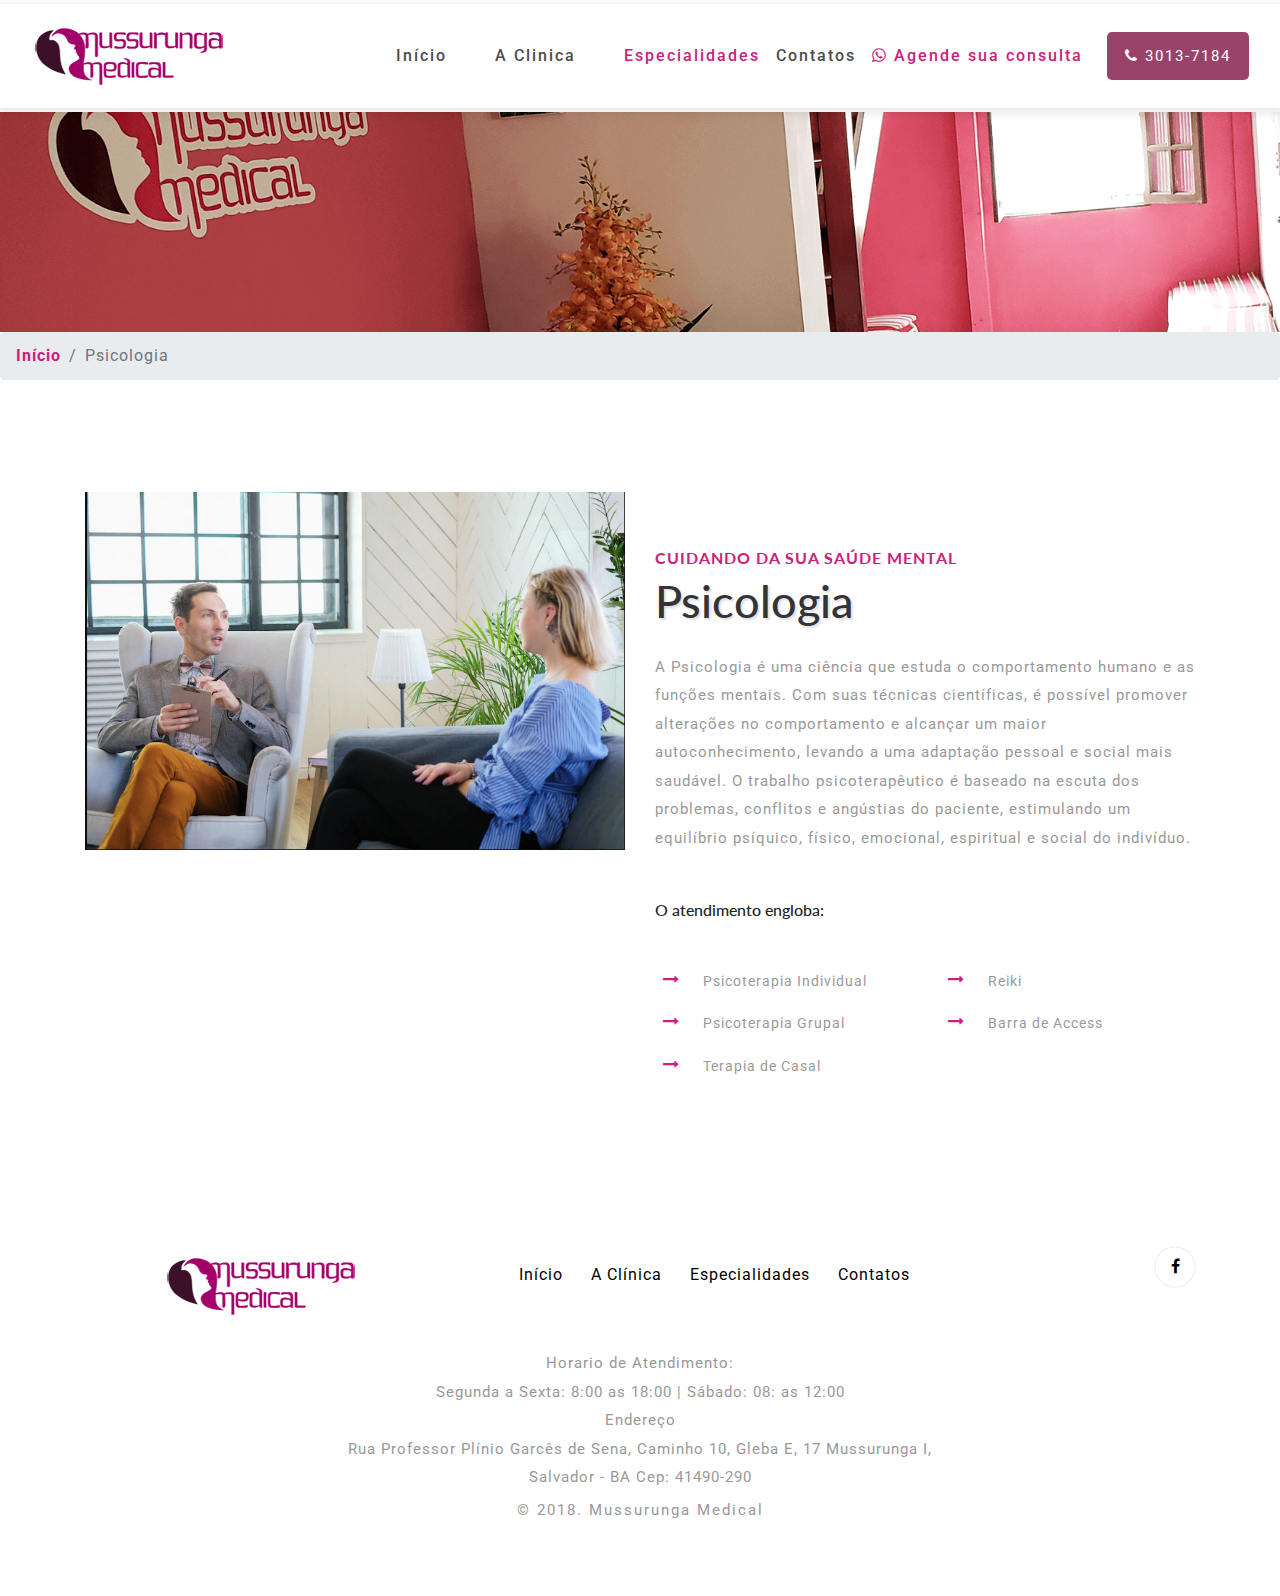
<file: especialiades/psicologia.html>
<!DOCTYPE html>
<html lang="zxx">

<head>
	<title>Mussurunga Medical - Psiciologo</title>
	<!-- Meta tag Keywords -->
	<meta name="viewport" content="width=device-width, initial-scale=1">
	<meta charset="UTF-8" />
	<meta name="keywords" content="Mussurunga Medical, ginecologista, psiciologo, nutricionista,Ginecologista em Mussuruanga, ppsiciologa em Mussuruanga, medico em ussuruanga " />
	<link rel="shortcut icon" href="../images/logo.ico" type="image/x-icon" />

	<script>
		addEventListener("load", function () {
			setTimeout(hideURLbar, 0);
		}, false);

		function hideURLbar() {
			window.scrollTo(0, 1);
		}
	</script>
<!-- Global site tag (gtag.js) - Google Analytics -->
<script async src="https://www.googletagmanager.com/gtag/js?id=UA-129024041-1"></script>
<script>
  window.dataLayer = window.dataLayer || [];
  function gtag(){dataLayer.push(arguments);}
  gtag('js', new Date());

  gtag('config', 'UA-129024041-1');
</script>

<!-- Custom-Files -->
	<link rel="stylesheet" href="../css/bootstrap.css">
	<!-- Bootstrap-Core-CSS -->
	<link rel="stylesheet" href="../css/single.css" type="text/css" media="all" />
	<!-- single-CSS -->
	<link rel="stylesheet" href="../css/style.css" type="text/css" media="all" />
	<!-- Style-CSS -->
	<link rel="stylesheet" href="../css/font-awesome.css">
	<!-- Font-Awesome-Icons-CSS -->
	<!-- //Custom-Files -->

	<!-- Web-Fonts -->
	<link href="//fonts.googleapis.com/css?family=Lato:100,100i,300,300i,400,400i,700,700i,900,900i&amp;subset=latin-ext"
	 rel="stylesheet">
	<link href="//fonts.googleapis.com/css?family=Roboto:100,100i,300,300i,400,400i,500,500i,700,700i,900,900i&amp;subset=cyrillic,cyrillic-ext,greek,greek-ext,latin-ext,vietnamese"
	 rel="stylesheet">
	<!-- //Web-Fonts -->
</head>

<body>
		<header>
				<!-- navigation -->
				<div class="main-top py-1">
						<nav class="navbar navbar-expand-lg navbar-light fixed-navi">
							<div class="container-fluid">
								<!-- logo -->
								<a class="navbar-brand font-weight-bold" href="../index.html">
									<img src="../images/logo.png"></i>
								</a>
								<!-- //logo -->
								<button class="navbar-toggler" type="button" data-toggle="collapse" data-target="#navbarSupportedContent"
								 aria-controls="navbarSupportedContent" aria-expanded="false" aria-label="Toggle navigation">
									<span class="navbar-toggler-icon"></span>
								</button>
								<div class="collapse navbar-collapse text-center" id="navbarSupportedContent">
									<ul class="navbar-nav ml-lg-auto">
										<li class="nav-item">
											<a class="nav-link" href="../index.html">Início
												<span class="sr-only">(current)</span>
											</a>
										</li>
										<li class="nav-item mx-xl-5 mx-lg-3 my-lg-0 my-3">
											<a class="nav-link" href="../about.html">A Clinica</a>
										</li>
										<li class="nav-item dropdown active">
											<a class="nav-link" href="../single.html">Especialidades</a>
			
										</li>
										<li class="nav-item mx-xl-6 mx-lg-3 mt-lg-0 mt-3">
											<a class="nav-link" href="../contact.html">Contatos</a>
										</li>
										
										<li class=" my-lg-0 my-4">
												<a target="_black" class="nav-link active" 
												href="https://wa.me/5571996096424?text=Atendimento solicitado pelo site">
												   <i class="fa fa-whatsapp" aria-hidden="true"></i>
												   <span>Agende sua consulta</span>
											   </a>
										</li>
										<li class="ml-lg-4 mb-lg-0 mb-4">
											<a href="tel:7130137184" class="reqe-button"> <i class="fa fa-phone" aria-hidden="true"></i> 3013-7184</a>
		
										</li>
									</ul>
									
								</div>
							</div>
						</nav>
					</div>
					<!-- //navigation -->
			</header>
			<!-- //header -->

	<!-- banner -->
	<div class="banner-w3ls-2">

	</div>
	<!-- //banner -->
	<!-- page details -->
	<div class="breadcrumb-agile">
		<ol class="breadcrumb">
			<li class="breadcrumb-item">
				<a href="../index.html">Início</a>
			</li>
			<li class="breadcrumb-item active" aria-current="page">Psicologia</li>
		</ol>
	</div>
	<!-- //page details -->
	<!-- about section -->
	<div class="inner-sec-w3ls py-5">
			<div class="container py-xl-5 py-lg-3">
				<div class="row">
					<div class="col-lg-6 about-img">
						<img class="img-fluid" src="../images/psicologa-grande.png" alt="">
					</div>
					<div class="col-lg-6 about-right mt-xl-5 mt-lg-3 mt-sm-5 mt-4 pt-lg-2">
							<h2 class="sub-tittle text-uppercase font-weight-bold">Cuidando da sua saúde mental
								</h2>
							<h1 class="tittle mt-2">Psicologia</h1>
							<p class="mt-4">A Psicologia é uma ciência que estuda o comportamento humano e as funções mentais. Com suas técnicas científicas, é possível promover alterações no comportamento e alcançar um maior autoconhecimento, levando a uma adaptação pessoal e social mais saudável. O trabalho psicoterapêutico é baseado na escuta dos problemas, conflitos e angústias do paciente, estimulando um equilíbrio psíquico, físico, emocional, espiritual e social do indivíduo. 

								</p>
								<h6 class="mt-5">O atendimento engloba:	</h6>
	
							<div class="row listRosa">
									<div class="col-sm-6">
										<ul class="list-beach list-unstyled mt-lg-5 mt-4">
											<li>
	
												<div class="row">
													<div class="col-2 text-center pr-sm-0">
														<i class="fa fa-long-arrow-right" aria-hidden="true"></i>
													</div>
													<div class="col-10">
														<p>Psicoterapia Individual</p>
													</div>
												</div>
											</li>
											<li class="my-3">
												<div class="row">
													<div class="col-2 text-center pr-sm-0">
														<i class="fa fa-long-arrow-right" aria-hidden="true"></i>
													</div>
													<div class="col-10">
														<p>Psicoterapia Grupal</p>
													</div>
												</div>
											</li>
											<li>
												<div class="row">
													<div class="col-2 text-center pr-sm-0">
														<i class="fa fa-long-arrow-right" aria-hidden="true"></i>
													</div>
													<div class="col-10">
														<p>Terapia de Casal</p>
													</div>
												</div>
											</li>
										</ul>
									</div>
									<div class="col-sm-6">
										<ul class="list-beach list-unstyled mt-lg-5 mt-sm-4 mt-3">
											
											<li class="my-3">
												<div class="row">
													<div class="col-2 text-center pr-sm-0">
														<i class="fa fa-long-arrow-right" aria-hidden="true"></i>
													</div>
													<div class="col-10">
														<p>Reiki</p>
													</div>
												</div>
											</li>
											<li class="my-3">
													<div class="row">
														<div class="col-2 text-center pr-sm-0">
															<i class="fa fa-long-arrow-right" aria-hidden="true"></i>
														</div>
														<div class="col-10">
															<p>Barra de Access</p>
														</div>
													</div>
												</li>
											
										</ul>

										
									</div>
								</div>
						</div>
				</div>
			</div>
		</div>
		<!-- //about section -->
	<!-- footer -->
	<footer>
		<div class="w3ls-footer-grids py-4">
			<div class="container py-xl-5 py-lg-3">
				<div class="row">
					<div class="col-lg-4 w3l-footer-logo text-center">
						<!-- logo -->
						<img src="../images/logo.png"></i>

						<!-- //logo -->
					</div>
					<!-- button -->
					<div class="col-lg-5 w3l-footer text-lg-right text-center mt-3">
						<ul class="list-unstyled footer-nav-wthree">
							<li class="mr-4">
								<a href="../index.html" class="active">Início</a>
							</li>
							<li class="mr-4">
									<a class="" href="../about.html">A Clínica</a>
								</li>
							
							<li class="mr-4">
								<a class="" href="../single.html">Especialidades</a>
							</li>
							
							<li>
								<a class="" href="../contact.html">Contatos</a>
							</li>
						</ul>
					</div>
					<!-- //button -->
					<!-- social icons -->
					<div class="col-lg-3 w3social-icons text-lg-right text-center mt-lg-0 mt-3">
						<ul>
							<li>
								<a href="https://www.facebook.com/mussurungamedical" class="rounded-circle">
									<i class="fa fa-facebook-f"></i>
								</a>
							</li>
							
						</ul>
					</div>
					<!-- //social icons -->
				</div>
				<div class="text-center ">
					<ul class="">
					<!-- copyright -->
					<li>
							<div class="pt-lg-4 pt-3">
					<!-- //copyright -->
				</div>
				</li>
				<li>
					<p>Horario de Atendimento:</p>
					<p>Segunda a Sexta: 8:00 as 18:00 | Sábado: 08: as 12:00</p>
				</li>
				<li><p>Endereço</p><p>Rua Professor Plínio Garcês de Sena, 
						Caminho 10, Gleba E, 17 
						Mussurunga I, <br>	
						Salvador - BA 
						Cep: 41490-290</p></li>
				<li>	<p class="copy-right-grids mt-lg-1">© 2018.
						Mussurunga Medical
					</p></li>
				</ul>
				</div>
			</div>
		</div>
	</footer>
	<!-- //footer -->


	<!-- Js files -->
	<!-- JavaScript -->
	<script src="../js/jquery-2.2.3.min.js"></script>
	<!-- Default-JavaScript-File -->
	<script src="../js/bootstrap.js"></script>
	<!-- Necessary-JavaScript-File-For-Bootstrap -->

	<!-- fixed navigation -->
	<script src="../js/fixed-nav.js"></script>
	<!-- //fixed navigation -->
	<!-- dropdown smooth -->
	<script>
		$(document).ready(function () {
				$(".dropdown").hover(
					function () {
						$('.dropdown-menu', this).stop(true, true).slideDown("fast");
						$(this).toggleClass('open');
					},
					function () {
						$('.dropdown-menu', this).stop(true, true).slideUp("fast");
						$(this).toggleClass('open');
					}
				);
			});
		</script>
	<!-- //dropdown smooth -->

	<!-- search plugin -->
	<!-- pop-up-box -->
	<link href="../css/popuo-box.css" rel="stylesheet" type="text/css" media="all" />
	<script src="../js/jquery.magnific-popup.js"></script>
	<!-- //pop-up-box -->
	<!-- search script -->
	<script>
		$(document).ready(function () {
			$('.popup-with-zoom-anim').magnificPopup({
				type: 'inline',
				fixedContentPos: false,
				fixedBgPos: true,
				overflowY: 'auto',
				closeBtnInside: true,
				preloader: false,
				midClick: true,
				removalDelay: 300,
				mainClass: 'my-mfp-zoom-in'
			});

		});
	</script>
	<!-- //search script -->
	<!-- //search plugin -->

	<!-- smooth scrolling -->
	<script src="../js/SmoothScroll.min.js"></script>
	<!-- move-top -->
	<script src="../js/move-top.js"></script>
	<!-- easing -->
	<script src="../js/easing.js"></script>
	<!--  necessary snippets for few javascript files -->
	<script src="../js/inside.js"></script>

	<script src="../js/bootstrap.js"></script>
	<!-- Necessary-JavaScript-File-For-Bootstrap -->
	<!-- //Js files -->


</body>

</html>
</file>
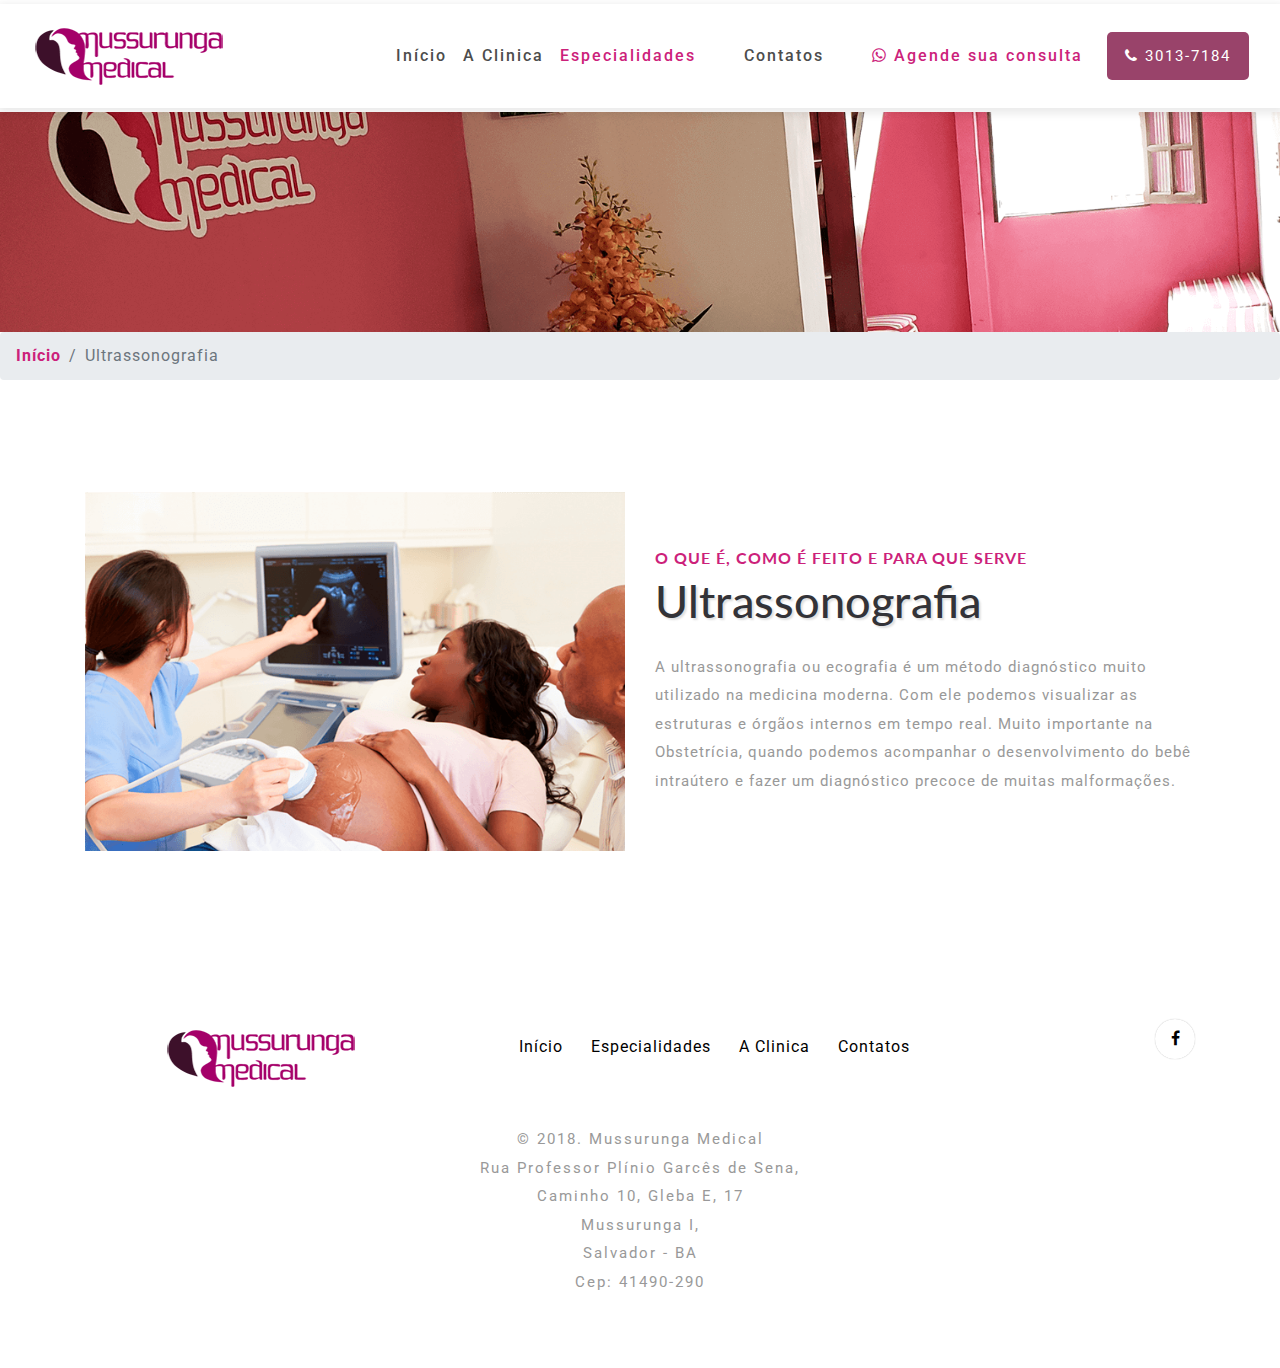
<file: especialiades/ultrassonografia.html>
<!DOCTYPE html>
<html lang="zxx">

	<head>
		<!-- Global site tag (gtag.js) - Google Analytics -->
		<script async src="https://www.googletagmanager.com/gtag/js?id=UA-129024041-1"></script>
		<script>
			window.dataLayer = window.dataLayer || [];
			function gtag() {
				dataLayer.push(arguments);
			}
			gtag('js', new Date());

			gtag('config', 'UA-129024041-1');
		</script>

		<title>Mussurunga Medical - Nutrição</title>
		<!-- Meta tag Keywords -->
		<meta name="viewport" content="width=device-width, initial-scale=1">
		<meta charset="UTF-8"/>
		<meta name="keywords" content="Mussurunga Medical, ultrassonografia, ginecologista, psiciologo, nutricionista,Ginecologista em Mussuruanga, psiciologa em Mussuruanga, medico em ussuruanga "/>
		<link rel="shortcut icon" href="../images/logo.ico" type="image/x-icon"/>

		<script>
			addEventListener("load", function () {
				setTimeout(hideURLbar, 0);
			}, false);

			function hideURLbar() {
				window.scrollTo(0, 1);
			}
		</script>
		<!-- //Meta tag Keywords -->

		<!-- Custom-Files -->
		<link rel="stylesheet" href="../css/bootstrap.css">
		<!-- Bootstrap-Core-CSS -->
		<link rel="stylesheet" href="../css/single.css" type="text/css" media="all"/>
		<!-- single-CSS -->
		<link rel="stylesheet" href="../css/style.css" type="text/css" media="all"/>
		<!-- Style-CSS -->
		<link rel="stylesheet" href="../css/font-awesome.css">
		<!-- Font-Awesome-Icons-CSS -->
		<!-- //Custom-Files -->

		<!-- Web-Fonts -->
		<link href="//fonts.googleapis.com/css?family=Lato:100,100i,300,300i,400,400i,700,700i,900,900i&amp;subset=latin-ext"
	 rel="stylesheet">
		<link href="//fonts.googleapis.com/css?family=Roboto:100,100i,300,300i,400,400i,500,500i,700,700i,900,900i&amp;subset=cyrillic,cyrillic-ext,greek,greek-ext,latin-ext,vietnamese"
	 rel="stylesheet">
		<!-- //Web-Fonts -->
	</head>

	<body>
		<header>
			<!-- navigation -->
			<div class="main-top py-1">
				<nav class="navbar navbar-expand-lg navbar-light fixed-navi">
					<div class="container-fluid">
						<!-- logo -->
						<a class="navbar-brand font-weight-bold" href="../index.html">
							<img src="../images/logo.png"></i>
					</a>
					<!-- //logo -->
					<button class="navbar-toggler" type="button" data-toggle="collapse" data-target="#navbarSupportedContent"
								 aria-controls="navbarSupportedContent" aria-expanded="false" aria-label="Toggle navigation">
						<span class="navbar-toggler-icon"></span>
					</button>
					<div class="collapse navbar-collapse text-center" id="navbarSupportedContent">
						<ul class="navbar-nav ml-lg-auto">
							<li class="nav-item">
								<a class="nav-link" href="../index.html">Início
												<span class="sr-only">(current)</span>
								</a>
							</li>
							<li class="nav-item mx-xl-6 mx-lg-3 my-lg-0 my-3">
								<a class="nav-link" href="../about.html">A Clinica</a>
							</li>
							<li class="nav-item dropdown active">
								<a class="nav-link" href="../single.html">Especialidades</a>

							</li>
							<li class="nav-item mx-xl-5 mx-lg-3 mt-lg-0 mt-3">
								<a class="nav-link" href="../contact.html">Contatos</a>
							</li>

							<li class=" my-lg-0 my-4">
								<a target="_black" class="nav-link active" 
												href="https://wa.me/5571996096424?text=Atendimento solicitado pelo site">
									<i class="fa fa-whatsapp" aria-hidden="true"></i>
									<span>Agende sua consulta</span>
								</a>
							</li>
							<li class="ml-lg-4 mb-lg-0 mb-4">
								<a href="tel:7130137184" class="reqe-button">
									<i class="fa fa-phone" aria-hidden="true"></i> 3013-7184</a>

							</li>
						</ul>

					</div>
				</div>
			</nav>
		</div>
		<!-- //navigation -->
	</header>
	<!-- //header -->

	<!-- banner -->
	<div class="banner-w3ls-2"></div>
	<!-- //banner -->
	<!-- page details -->
	<div class="breadcrumb-agile">
		<ol class="breadcrumb">
			<li class="breadcrumb-item">
				<a href="../index.html">Início</a>
			</li>
			<li class="breadcrumb-item active" aria-current="page">Ultrassonografia</li>
		</ol>
	</div>
	<!-- //page details -->
	<!-- single -->
	<!-- about section -->
	<div class="inner-sec-w3ls py-5">
		<div class="container py-xl-5 py-lg-3">
			<div class="row">
				<div class="col-lg-6 about-img">
					<img class="img-fluid" src="../images/ultrasonografia-pequena.png" alt="">
				</div>
				<div class="col-lg-6 about-right mt-xl-5 mt-lg-3 mt-sm-5 mt-4 pt-lg-2">
					<h2 class="sub-tittle text-uppercase font-weight-bold">O que é, como é feito e para que serve</h2>
					<h1 class="tittle mt-2">Ultrassonografia</h1>
					<p class="mt-4">A ultrassonografia ou ecografia é um método diagnóstico muito utilizado 
					 na medicina moderna. Com ele podemos visualizar as estruturas e órgãos internos em tempo real.
					Muito importante na Obstetrícia, quando podemos acompanhar o desenvolvimento do bebê intraútero e fazer 
					um diagnóstico precoce de muitas malformações. 
							</p>
				</div>
			</div>
		</div>
	</div>
	<!-- //about section -->

	<!-- //blog -->
	<!-- footer -->
	<footer>
		<div class="w3ls-footer-grids py-4">
			<div class="container py-xl-5 py-lg-3">
				<div class="row">
					<div class="col-lg-4 w3l-footer-logo text-center">
						<!-- logo -->
						<img src="../images/logo.png"></i>

					<!-- //logo -->
				</div>
				<!-- button -->
				<div class="col-lg-5 w3l-footer text-lg-right text-center mt-3">
					<ul class="list-unstyled footer-nav-wthree">
						<li class="mr-4">
							<a href="../index.html" class="active">Início</a>
						</li>
						<li class="mr-4">
							<a class="" href="../single.html">Especialidades</a>
						</li>
						<li class="mr-4">
							<a class="" href="../about.html">A Clinica</a>
						</li>

						<li>
							<a class="" href="contact.html">Contatos</a>
						</li>
					</ul>
				</div>
				<!-- //button -->
				<!-- social icons -->
				<div class="col-lg-3 w3social-icons text-lg-right text-center mt-lg-0 mt-3">
					<ul>
						<li>
							<a href="https://www.facebook.com/mussurungamedical" class="rounded-circle">
								<i class="fa fa-facebook-f"></i>
							</a>
						</li>

					</ul>
				</div>
				<!-- //social icons -->
			</div>
			<div class="pt-lg-4 pt-3 text-center">
				<!-- copyright -->
				<p class="copy-right-grids mt-lg-1">© 2018.
						Mussurunga Medical<br>Rua Professor Plínio Garcês de Sena, <br>Caminho 10, Gleba E, 17
						<br> Mussurunga I, <br>Salvador - BA <br>Cep: 41490-290</h2>
			</p>
			<!-- //copyright -->
		</div>
	</div>
</div>
</footer>
<!-- //footer -->

<!-- Js files -->
<!-- JavaScript -->
<script src="../js/jquery-2.2.3.min.js"></script>
<!-- Default-JavaScript-File -->
<script src="../js/bootstrap.js"></script>
<!-- Necessary-JavaScript-File-For-Bootstrap -->

<!-- fixed navigation -->
<script src="../js/fixed-nav.js"></script>
<!-- //fixed navigation -->
<!-- dropdown smooth -->
<script>
$(document).ready(function () {
	$(".dropdown").hover(function () {
		$('.dropdown-menu', this)
			.stop(true, true)
			.slideDown("fast");
		$(this).toggleClass('open');
	}, function () {
		$('.dropdown-menu', this)
			.stop(true, true)
			.slideUp("fast");
		$(this).toggleClass('open');
	});
});
</script>
<!-- //dropdown smooth -->

<!-- search plugin -->
<!-- pop-up-box -->
<link href="../css/popuo-box.css" rel="stylesheet" type="text/css" media="all"/>
<script src="../js/jquery.magnific-popup.js"></script>
<!-- //pop-up-box -->
<!-- search script -->
<script>
$(document).ready(function () {
	$('.popup-with-zoom-anim').magnificPopup({
		type: 'inline',
		fixedContentPos: false,
		fixedBgPos: true,
		overflowY: 'auto',
		closeBtnInside: true,
		preloader: false,
		midClick: true,
		removalDelay: 300,
		mainClass: 'my-mfp-zoom-in'
	});

});
</script>
<!-- //search script -->
<!-- //search plugin -->

<!-- smooth scrolling -->
<script src="../js/SmoothScroll.min.js"></script>
<!-- move-top -->
<script src="../js/move-top.js"></script>
<!-- easing -->
<script src="../js/easing.js"></script>
<!--  necessary snippets for few javascript files -->
<script src="../js/inside.js"></script>

<script src="../js/bootstrap.js"></script>
<!-- Necessary-JavaScript-File-For-Bootstrap -->
<!-- //Js files -->

</body>

</html>
</file>
<file: css/popuo-box.css>
/* Styles for dialog window */

#small-dialog,
#small-dialog1 {
  padding: 20px;
  text-align: left;
  max-width: 650px;
  margin: 40px auto;
  position: relative;
  text-align: center;
}

#small-dialog-it,
#small-dialog-in,
#small-dialog-fr,
#small-dialog-sh,
#small-dialog-sf,
#small-dialog-su,
#small-dialog-me,
#small-dialog-ch,
#small-dialog-pi,
#small-dialog-am {
  background: white;
  padding: 20px;
  text-align: left;
  max-width: 450px;
  margin: 40px auto;
  position: relative;
  text-align: center;
}

a.play-icon.popup-with-zoom-anim img:hover {
  opacity: 0.5;
  transition: 0.5s all;
  -webkit-transition: 0.5s all;
  -o-transition: 0.5s all;
  -moz-transition: 0.5s all;
  -ms-transition: 0.5s all;
}

.portfolio-items {
  text-align: center;
  margin: 0 auto;
}

.portfolio-items img {
  width: 100%;
}

.portfolio-items h4 {
  margin: 1em 0;
  font-size: 25px;
  color: #a63d56;
}

.portfolio-items p {
  text-align: justify;
}

/**

/**
 * Fade-zoom animation for first dialog
 */

/* start state */

.my-mfp-zoom-in #small-dialog {
  opacity: 0;
  -webkit-transition: all 0.2s ease-in-out;
  -moz-transition: all 0.2s ease-in-out;
  -o-transition: all 0.2s ease-in-out;
  transition: all 0.2s ease-in-out;
  -webkit-transform: scale(0.8);
  -moz-transform: scale(0.8);
  -ms-transform: scale(0.8);
  -o-transform: scale(0.8);
  transform: scale(0.8);
}

/* animate in */

.my-mfp-zoom-in.mfp-ready #small-dialog {
  opacity: 1;
  -webkit-transform: scale(1);
  -moz-transform: scale(1);
  -ms-transform: scale(1);
  -o-transform: scale(1);
  transform: scale(1);
}

/* animate out */

.my-mfp-zoom-in.mfp-removing #small-dialog {
  -webkit-transform: scale(0.8);
  -moz-transform: scale(0.8);
  -ms-transform: scale(0.8);
  -o-transform: scale(0.8);
  transform: scale(0.8);
  opacity: 0;
}

/* Dark overlay, start state */

.my-mfp-zoom-in.mfp-bg {
  -webkit-transition: opacity 0.3s ease-out;
  -moz-transition: opacity 0.3s ease-out;
  -o-transition: opacity 0.3s ease-out;
  transition: opacity 0.3s ease-out;
}

/* animate out */

.my-mfp-zoom-in.mfp-removing.mfp-bg {
  opacity: 0;
}

/**
/* Magnific Popup CSS */

.mfp-bg {
  top: 0;
  left: 0;
  width: 100%;
  height: 100%;
  z-index: 1042;
  overflow: hidden;
  position: fixed;
  background: #fff;
}

.mfp-wrap {
  top: 0;
  left: 0;
  width: 100%;
  height: 100%;
  z-index: 1043;
  position: fixed;
  outline: none !important;
  -webkit-backface-visibility: hidden;
}

.mfp-container {
  text-align: center;
  position: absolute;
  width: 100%;
  height: 100%;
  left: 0;
  top: 0;
  padding: 0 8px;
  -webkit-box-sizing: border-box;
  -moz-box-sizing: border-box;
  box-sizing: border-box;
  background: #151413f5 !important;
}

.mfp-container:before {
  content: '';
  display: inline-block;
  height: 100%;
  vertical-align: middle;
}

.mfp-align-top .mfp-container:before {
  display: none;
}

.mfp-content {
  position: relative;
  display: inline-block;
  vertical-align: middle;
  margin: 0 auto;
  text-align: left;
  z-index: 1045;
}

.mfp-inline-holder .mfp-content,
.mfp-ajax-holder .mfp-content {
  width: 100%;
  cursor: auto;
}

.mfp-ajax-cur {
  cursor: progress;
}

.mfp-zoom-out-cur,
.mfp-zoom-out-cur .mfp-image-holder .mfp-close {
  cursor: -moz-zoom-out;
  cursor: -webkit-zoom-out;
  cursor: zoom-out;
}

.mfp-zoom {
  cursor: pointer;
  cursor: -webkit-zoom-in;
  cursor: -moz-zoom-in;
  cursor: zoom-in;
}

.mfp-auto-cursor .mfp-content {
  cursor: auto;
}

.mfp-close,
.mfp-arrow,
.mfp-preloader,
.mfp-counter {
  -webkit-user-select: none;
  -moz-user-select: none;
  user-select: none;
}

.mfp-loading.mfp-figure {
  display: none;
}

.mfp-hide {
  display: none !important;
}

.mfp-content iframe {
  width: 100%;
  min-height: 500px;
}

.mfp-preloader {
  color: #cccccc;
  position: absolute;
  top: 50%;
  width: auto;
  text-align: center;
  margin-top: -0.8em;
  left: 8px;
  right: 8px;
  z-index: 1044;
}

.mfp-preloader a {
  color: #cccccc;
}

.mfp-preloader a:hover {
  color: white;
}

.mfp-s-ready .mfp-preloader {
  display: none;
}

.mfp-s-error .mfp-content {
  display: none;
}

button.mfp-close,
button.mfp-arrow {
  overflow: visible;
  cursor: pointer;
  border: 0;
  background: #000;
  -webkit-appearance: none;
  display: block;
  padding: 0;
  z-index: 1046;
}

button::-moz-focus-inner {
  padding: 0;
  border: 0;
}

.mfp-close {
  width: 44px;
  height: 44px;
  line-height: 44px;
  position: absolute;
  right: 0px;
  top: -43px;
  text-decoration: none;
  text-align: center;
  padding: 0 0 18px 10px;
  color: #000;
  font-style: normal;
  font-size: 28px;
  outline: none;
}

.mfp-close:hover,
.mfp-close:focus {
  opacity: 1;
}

.mfp-close-btn-in .mfp-close {
  color: #fff;
}

.mfp-image-holder .mfp-close,
.mfp-iframe-holder .mfp-close {
  color: white;
  right: -6px;
  text-align: right;
  padding-right: 6px;
  width: 100%;
}

/*----*/
form.disply-flex {
  flex-basis: 100%;
  display: flex;
}

.search-inn input[type="search"] {
  outline: none;
  padding: 18px 20px;
  background: #fff;
  border: none;
  font-size: 16px;
  color: #000;
  letter-spacing: 4px;
  flex-basis: 88%;
}

.search-inn button.btn2 {
  color: #fff;
  border: none;
  width: 65px;
  height: 60px;
  text-align: center;
  cursor: pointer;
  background: #8e43e7;
  -webkit-transition: 0.5s all;
  -moz-transition: 0.5s all;
  -o-transition: 0.5s all;
  -ms-transition: 0.5s all;
  transition: 0.5s all;
  flex-basis: 12%;
}

.search-top p {
  font-size: 20px;
  letter-spacing: 4px;
}

/* responsive */

@media(max-width: 480px) {
  .search-inn input[type="search"] {
    flex-basis: 86%;
  }

  .search-inn button.btn2 {
    flex-basis: 14%;
  }
}

@media(max-width: 440px) {
  .search-inn input[type="search"] {
    flex-basis: 84%;
  }

  .search-inn button.btn2 {
    flex-basis: 16%;
  }
}

@media(max-width: 320px) {
  .search-inn input[type="search"] {
    flex-basis: 82%;
    padding: 16px 20px;
    font-size: 15px;
    letter-spacing: 2px;
  }

  .search-inn button.btn2 {
    height: 54px;
    flex-basis: 18%;
  }
}

/* //responsive */
</file>
<file: css/single.css>
/*-- blog single page --*/

.single-left1 p i {
    color: #42a5f5;
    display: block;
}

.admin {
    background: #424040;
}

.admin p {
    color: #f5f5f5;
    font-size: 14px;
    line-height: 2.4;
}

.admin p i {
    font-size: 28px;
    vertical-align: middle;
}

.admin a {
    display: inline-block;
    color: #fff;
    font-size: 18px;
    letter-spacing: 1px;
}

.admin a:hover {
    color: #fff;
}

/* comments */

.comments-grid-right ul li {
    display: inline-block;
    color: #888;
    font-size: 14px;
    letter-spacing: 1px;
}

.comments-grid-right ul li a {
    color: #42a5f5;
}

.comments-grid-right ul li a:hover {
    color: #555;
}

.comments-grid-right p {
    font-size: 14px;
}

/* //comments */

.leave-coment-form input[type="text"],
.leave-coment-form input[type="email"],
.leave-coment-form textarea {
    outline: none;
    border: 1px solid #000;
    background: none;
    padding: 12px;
    font-size: 15px;
    color: #212121;
    box-shadow: 0px 1px 4px 1px rgba(0, 0, 0, 0.15);
}

.leave-coment-form textarea {
    min-height: 200px;
    resize: none;
    width: 100%;
}

.mm_single_submit {
    text-align: right;
}

.leave-coment-form input[type="submit"] {
    outline: none;
    border: none;
    background: #42a5f5;
    padding: 14px 36px;
    font-size: 15px;
    color: #fff;
    letter-spacing: 2px;
    box-shadow: 0px 2px 5px 1px rgba(0, 0, 0, 0.14);
}

.leave-coment-form input[type="submit"]:hover {
    background: #212121;
}

/*-- //blog single page --*/

/* blog page */

/* left side */

h6.blog-first {
    font-weight: 400;
    font-size: 20px;
    letter-spacing: 1px;
}

h6.blog-first i {
    color: #42a5f5;
}

ul.blog_list li {
    display: inline-block;
    color: #777;
}

ul.blog_list.my-3 li a:hover,
h5.card-title a:hover {
    color: #000 !important;
}

ul.blog_list.my-3 li {
    font-size: 15px;
}

h5.card-title a {
    font-size: 24px;
    letter-spacing: 1px;
}

a.blog-button {
    background: #353535;
    border: none;
    font-size: 14px;
    padding: 11px 22px;
    letter-spacing: 1px;
}

a.blog-button:hover {
    background: #42a5f5;
}

/* //left side */

/* right side */

/* search */

.event-right input[type="search"] {
    padding: 12px;
    width: 100%;
    letter-spacing: 1px;
    margin-right: 0 !important;
}

.event-right button {
    width: 100%;
    padding: 10px;
}

/* //search */

/* blog right title */

h3.blog-title {
    font-size: 23px;
    letter-spacing: 1px;
    text-shadow: 1px 1px 1px rgba(0, 0, 0, 0.27);
}

/*// blog right title */

/* Categories */
ul.list-group.single {
    color: #727373;
}

ul.list-group.single .badge-primary {
    color: #fff;
    background-color: #8e9194;
}

.categories ul li a:hover,
.single-left2-left ul li a:hover,
.posts-grid-right h4 a:hover,
.wthree_blog_events_list li a:hover {
    color: #CC217A !important;
}

/* //Categories */

/* event */

.posts-grid-right h4 a {
    font-size: 15px;
    letter-spacing: 1px;
}

.posts-grid-right h4 a:hover {
    color: #999;
}

.wthree_blog_events_list li {
    display: inline-block;
    font-size: 14px;
}

ul.wthree_blog_events_list li i {
    color: #CC217A;
}

/* //event */

/* tags */

.tags ul li {
    display: inline-block;
}

.tags ul li a {
    padding: 10px 10px;
    margin: 0 10px 10px 0;
    display: block;
    letter-spacing: 1px;
    font-size: 15px;
}

.tags ul li a:hover {
    background: #CC217A;
    border: 1px solid #CC217A;
    color: #fff !important;
}

/* //tags */

/* //right side */

/* //blog page */

/* single page */
/*--/left--*/
body img {
    width: auto;
}

a.single-text.text-dark.font-weight-light {
    font-size: 24px;
    letter-spacing: 1px;
    line-height: 1.5;
}

.b-grid-top {
    position: relative;
}

.bottom-b-con {
    padding: 40px 0;
}

.blog_info_left_grid {
    position: relative;
    overflow: hidden;
}

.blog-grid-top img {
    width: 100%;
}

.blog_info_left_grid img {
    -moz-transition: all 1s;
    -o-transition: all 1s;
    -webkit-transition: all 1s;
    transition: all 1s;
}

.blog-info-middle ul li {
    display: inline-block;
}

.blog-grid-top h3,
.two-blog2 h3,
h5.card-title {
    font-size: 1.2em;
    margin: 1.2em 0 1em 0;
    font-weight: 700;
}

.blog-grid-top h3 a,
.two-blog2 h3 a,
h5.card-title a {
    color: #333333;
}

.blog-grid-top {
    border-bottom: 1px solid #ddd;
    padding-bottom: 3em;
}

.blog-mid-sec {
    background: #eceff1;
    padding: .5em;
    margin: 1em 0;
}

button.btn.btn-primary.play.sec {
    width: 40px;
    height: 40px;
}

ul.blog-icons li {
    display: inline-block;
    margin-right: 20px;
    list-style: none;
}

ul.blog-icons a {
    font-size: 0.9em;
    letter-spacing: 1px;
    color: #8c9398;
}

ul.blog-icons i {
    color: #99d9f3;
    font-size: 1em;
    margin-bottom: 0;
}

.blog-girds-sec {
    border-top: 1px solid #ddd;
    margin-top: 1em;
    padding-top: 2em;
}

.left-blog-info p.card-text {
    color: #8c9398;
}

.comment-top input[type="text"],
.comment-top input[type="email"],
.comment-top textarea {
    background: none;
    width: 100%;
    outline: none;
    border: 1px solid #868484;
    padding: 12px;
    font-size: 0.9em;
    color: #777;
    letter-spacing: 2px;
    box-shadow: 1px 3px 4px 0px rgba(0, 0, 0, 0.2);
    border-radius: 0px;
}

.comment-top textarea {
    min-height: 10em;
}

.comment-top button.btn.btn-primary.submit[type="submit"] {
    font-size: 16px;
    background: #080808;
    padding: 13px 40px;
    text-align: center;
    letter-spacing: 1px;
    color: #fff;
    margin-top: 2em !important;
    border: none;
    outline: none;
    margin: 0 auto;
    transition: 0.5s all;
    -webkit-transition: 0.5s all;
    -o-transition: 0.5s all;
    -ms-transition: 0.5s all;
    -moz-transition: 0.5s all;
    cursor: pointer;
}

.comment-top button.btn.btn-primary.submit[type="submit"]:hover {
    background: #CC217A;
}


.comment h3,
.comment-top h4 {
    color: #555;
    font-size: 1.4em;
    text-align: left;
    padding: 0 0 0.5em;
    font-weight: 600;
    letter-spacing: 1px;
    text-shadow: 0 1px 2px rgba(0, 0, 0, 0.03);
    margin-bottom: 1em;
}

/*--//left--*/

/* responsive */

@media(max-width: 1080px) {
    .category-story ul li a {
        font-size: 15px;
    }

    .wthree_blog_events_list li {
        font-size: 13px;
    }
}

@media(max-width: 568px) {
    .posts-grid-right {
        margin-top: 3em;
    }
}

@media(max-width: 480px) {
    .posts-grid-right {
        margin-top: 1.5em;
    }

    .tags ul li a {
        font-size: 14px;
    }

    a.single-text.text-dark.font-weight-light {
        font-size: 20px;
    }

    .media p {
        font-size: 13px;
    }
}

@media(max-width: 440px) {
    .posts-grid-right {
        margin-top: .5em;
    }

    .media {
        display: inherit;
        margin: 2em 0 !important;
    }

    .media-body {
        padding: 0 !important;
        margin-top: 1em;
    }
}

@media(max-width: 414px) {
    .posts-grid-right {
        margin-top: 0;
    }
}

@media(max-width: 375px) {

    .posts-grid-left.pr-0,
    .posts-grid-right {
        flex: 0 0 100%;
        max-width: 100%;
    }

    .posts-grid-right {
        margin-top: 1em;
    }

    .tags ul li a {
        font-size: 13px;
    }
}

@media(max-width: 320px) {
    a.single-text.text-dark.font-weight-light {
        font-size: 20px;
    }
}

/* //responsive */
</file>
<file: css/style.css>
/*--
Author: W3layouts
Author URL: http://w3layouts.com
License: Creative Commons Attribution 3.0 Unported
License URL: http://creativecommons.org/licenses/by/3.0/
--*/
/* Reset Code */
body {
    padding: 0;
    margin: 0;
    background: #FFF;
    font-family: 'Roboto', sans-serif;
}

body a {
    transition: 0.5s all;
    -webkit-transition: 0.5s all;
    -moz-transition: 0.5s all;
    -o-transition: 0.5s all;
    -ms-transition: 0.5s all;
    text-decoration: none;
}

body a:hover {
    text-decoration: none;
    transition: 0.5s all;
    -webkit-transition: 0.5s all;
    -moz-transition: 0.5s all;
    -o-transition: 0.5s all;
    -ms-transition: 0.5s all;
}
.corl:hover a{
        color: #CC217A;
        text-decoration: u;
}


body a:focus,
a:hover {
    text-decoration: none;
}

input[type="button"],
input[type="submit"] {
    transition: 0.5s all;
    -webkit-transition: 0.5s all;
    -moz-transition: 0.5s all;
    -o-transition: 0.5s all;
    -ms-transition: 0.5s all;
}

input[type="button"]:hover,
input[type="submit"]:hover {
    transition: 0.5s all;
    -webkit-transition: 0.5s all;
    -moz-transition: 0.5s all;
    -o-transition: 0.5s all;
    -ms-transition: 0.5s all;
}

h1,
h2,
h3,
h4,
h5,
h6 {
    margin: 0;
    padding: 0;
    font-family: 'Lato', sans-serif;
}

p {
    margin: 0;
    padding: 0;
    font-size: 16px;
    letter-spacing: 1px;
    line-height: 1.9;
    color: #999;
    font-family: 'Roboto', sans-serif;
}

ul,
ol {
    margin: 0;
    padding: 0;
   
}

label {
    margin: 0;
}
ul li{ list-style-type:none;}
a:focus,
a:hover {
    text-decoration: none;
    outline: none
}

/* //Reset Code */
/* bottom-to-top */
#toTop {
    display: none;
    text-decoration: none;
    position: fixed;
    bottom: 24px;
    right: 3%;
    border-radius: 50%;
    overflow: hidden;
    z-index: 999;
    width: 35px;
    height: 35px;
    border: none;
    text-indent: 100%;
    background: url(../images/move-top.png) no-repeat 0px 0px;
}

#toTopHover {
    width: 32px;
    height: 32px;
    display: block;
    overflow: hidden;
    float: right;
    opacity: 0;
    -moz-opacity: 0;
    filter: alpha(opacity=0);
}

/* //bottom-to-top */
/* header */
/* logo */
a.navbar-brand {
    font-size: 36px;
    letter-spacing: 1px;
    color: #CC217A;
    text-shadow: 2px 5px 3px rgba(0, 0, 0, 0.06);
}

.navbar-light .navbar-brand,
.navbar-light .navbar-brand:hover,
.navbar-light .navbar-brand:focus {
    color: #CC217A;
}

/* //logo */
/* navigation */
.navbar-light .navbar-nav .nav-link {
    padding: 0;
    color: #4c4c4c;
    font-size: 16px;
    letter-spacing: 2px;
    font-weight: 500;
}

.navbar-expand-lg .navbar-nav .dropdown-menu {
    margin-top: 10px;
    left: -37px;
}

.navbar-light .navbar-nav .show>.nav-link,
.navbar-light .navbar-nav .active>.nav-link,
.navbar-light .navbar-nav .nav-link.show,
.navbar-light .navbar-nav .nav-link.active,
.navbar-light .navbar-nav .nav-link:hover,
.navbar-light .navbar-nav .nav-link:focus {
    color: #CC217A;
}

.dropdown-item.active,
.dropdown-item:active {
    background-color: #000;
}

/* fixed nav */
nav.fixed-navi ul {
    list-style: none;
    margin: 0;
    padding: 0;
}

nav.fixed-navi ul li {
    float: left;
}

nav.navbar.navbar-expand-lg.navbar-light.fixed-navi {
    box-shadow: 1px 3px 8px 3px rgba(8, 8, 8, 0.08);
}

/*helper*/
.isFixed {
    position: fixed;
    top: 0;
    left: 0;
    right: 0;
    z-index: 99;
    background: #fff;
    transition: all 1.5s ease;
}

/* //fixed nav */

/* search */
li.search {
    margin-left: 17em;
}

.search i {
    color: #8c8b8b;
    font-size: 20px;
}

a.reqe-button {
    background: #99436a;
    color: #fff;
    padding: 15px 18px;
    border-radius: 5px;
    font-size: 15px;
    letter-spacing: 2px;
}

/* //search */
/* //navigation */
/* //header */
/* banner */
.listRosa ul li i{
    color: #CC217A;
    font:22px;
}
.banner-img {
    background: url(../images/main.png) no-repeat bottom;
    background-size: cover;
    -webkit-background-size: cover;
    -moz-background-size: cover;
    -o-background-size: cover;
    -ms-background-size: cover;
    min-height: 44vw;
    border-radius: 203px 0 0 400px;
}

.style-banner {
    padding: 12em 6em 0 6em;
}

.style-banner h1 {
    font-size: 48px;
    line-height: 1.3;
    position: relative;
}

.style-banner h1:after,
h2.middle-title-w3:after {
    content: "";
    background: #CC217A;
    width: 100px;
    height: 2px;
    position: absolute;
    bottom: -25px;
    left: 0;
}

.style-banner h1 span {
    color: #CC217A;
}

.button-style {
    padding: 12px 25px;
    border: none;
    color: #fff;
    font-size: 14px;
    text-transform: uppercase;
    letter-spacing: 1px;
    border: 2px solid #CC217A;
    background: #CC217A;
}

.button-style:hover {
    opacity: .9;
    color: #fff;
}

/* //banner text */
h3.title-w3 {
    font-size: 38px;
    position: relative;
    letter-spacing: 1px;
}

h3.title-w3:before {
    content: "";
    background: #CC217A;
    width: 100px;
    height: 2px;
    position: absolute;
    bottom: -18px;
    left: 503px;
    right: 0;
}

ul.list-unstyled.brands li {
    display: inline-block;
    width: 19%;
}

ul.list-unstyled.brands li i {
    color: #e8e8e8;
    font-size: 70px;
    transition: 0.5s all;
    -webkit-transition: 0.5s all;
    -moz-transition: 0.5s all;
    -o-transition: 0.5s all;
    -ms-transition: 0.5s all;
}

ul.list-unstyled.brands li i.active,
ul.list-unstyled.brands li i:hover {
    color: #CC217A;
    transition: 0.5s all;
    -webkit-transition: 0.5s all;
    -moz-transition: 0.5s all;
    -o-transition: 0.5s all;
    -ms-transition: 0.5s all;
}

/* //brands */
/* services */
.about-in .card {
    padding: 2.5em .5em;
    border: 1px solid transparent;
    -webkit-transition: box-shadow 0.3s ease-in-out;
    -moz-transition: box-shadow 0.3s ease-in-out;
    -ms-transition: box-shadow 0.3s ease-in-out;
    -o-transition: box-shadow 0.3s ease-in-out;
    transition: box-shadow 0.3s ease-in-out;
    background: transparent;
}

.about-in .card:hover,
.about-in .card.active {
    background: #fff;
    -webkit-box-shadow: 0px 0px 18.69px 2.31px rgba(204, 204, 223, 0.5);
    -moz-box-shadow: 0px 0px 18.69px 2.31px rgba(204, 204, 223, 0.5);
    box-shadow: 0px 0px 18.69px 2.31px rgba(204, 204, 223, 0.5);
    border-radius: 15px;
}

.about-in .card i {
    font-size: 34px;
    color: #fff;
    width: 75px;
    height: 75px;
    background: #CC217A;
    border-radius: 50%;
    line-height: 2.2;
}

.about-in .card h5.card-title {
    font-size: 25px;
    letter-spacing: 1px;
    font-weight: 600;
}

p.title-para {
    max-width: 800px;
}

/* //services */
/* middle section */

.right-side-img-w3 {
    background: url(../images/bg.png) no-repeat center;
    background-size: cover;
    -webkit-background-size: cover;
    -moz-background-size: cover;
    -o-background-size: cover;
    -ms-background-size: cover;
    min-height: 40vw;
    float: right;
    width: 55%;
    border-radius: 250px 0 0 250px;
}

.left-build-wthree {
    float: left;
    width: 40%;
    padding: 3em 3.5em;
}

h2.middle-title-w3 {
    letter-spacing: 1px;
    font-size: 35px;
    position: relative;
    line-height: 1.4;
}

.left-build-wthree h6 {
    font-size: 20px;
    letter-spacing: 1px;
    color: #525252;
    line-height: 1.6;
}

ul.list-beach li p {
    font-size: 15px;
}

.left-build-wthree ul li i {
    color: #CC217A;
    font-size: 22px;
}
.pisca {
    font-size: 30px;
    color:#CC217A !important;
    opacity: 0;
    animation: anima 1s ease infinite;
}
@keyframes anima {
    to {
        opacity: 1;
    }
}
/* //middle section */
.some-another {
    background: url(../images/bg2.png) no-repeat center;
    background-size: cover;
    -webkit-background-size: cover;
    -moz-background-size: cover;
    -o-background-size: cover;
    -moz-background-size: cover;
    min-height: 42vw;
    position: relative;
    border-radius: 0 230px 230px 0;
    margin-right: 6em;
    margin-bottom: 15em;
}

.grid-single {
    position: absolute;
    bottom: -40%;
    max-width: 700px;
    margin: 0 auto;
    right: -101px;
    left: 0;
    box-shadow: 0px 0px 15.69px 3.31px rgba(204, 204, 223, 0.44);
}

h3.title-w3-2:before {
    left: 254px;
}

.grid-single p {
    font-size: 18px;
}

/* // */
.steps-reach-w3l span {
    color: #fff;
    font-size: 28px;
    width: 110px;
    height: 110px;
    border: 2px solid #fff;
    line-height: 3.8;
    border-radius: 50%;
}

.steps-reach-w3l span.fa.fa-check-square-o {
    background: #ff4f81;
}

.steps-reach-w3l span.fa.fa-volume-control-phone {
    background: #3b9fec;
}

.steps-reach-w3l span.fa.fa-calendar {
    background: #2dde98;
}

.steps-reach-w3l span.fa.fa-smile-o {
    background: #ffc168;
}

.steps-reach-w3l p {
    color: #000;
    font-size: 17px;
}

.steps-reach-w3l {
    position: relative;
}

.style-agile-border {
    position: absolute;
    top: 43px;
    right: -49px;
}


h3.title-w3-3 {
    max-width: 500px;
    margin: 0 auto;
}

h3.title-w3-3:before {
    left: 198px;
}

/* testimonials */
.testimonials {
    background: url(../images/bg3.png) no-repeat center fixed;
    background-size: cover;
    -webkit-background-size: cover;
    -moz-background-size: cover;
    -o-background-size: cover;
    -moz-background-size: cover;
}

.w3_testimonials_grid h5 {
    color: #CC217A;
    letter-spacing: 1px;
    font-size: 23px;
}

.w3_testimonials_grid h4 {
    max-width: 700px;
    font-size: 17px;
    margin: 0 auto;
    letter-spacing: 1px;
    line-height: 1.4;
    color: #d4d4d4 !important;
}

.carousel-indicators li {
    width: 12px;
    height: 12px;
    background-color: #8a8a8a;
    border-radius: 50%;
    cursor: pointer;
    margin: 0 5px;
}

.carousel-indicators .active {
    background-color: #CC217A;
}

.carousel-indicators {
    position: absolute;
    right: 0;
    bottom: -12px;
}

/* //testimonials */
/* blog */
.blogs-bottom {
    box-shadow: 0px 2px 10px 1px rgba(0, 0, 0, 0.13);
}

.blog-w3 {
    -webkit-transition: all 0.5s;
    -moz-transition: all 0.5s;
    -o-transition: all 0.5s;
    -ms-transition: all 0.5s;
    transition: all 0.5s;
}

.blog-w3:hover {
    transform: scale(1.1);
    -webkit-transform: scale(1.1);
    -ms-transform: scale(1.1);
}

.blogs-bottom.p-4 h3 {
    font-size: 18px;
    color: #525050;
}

.blogs-bottom h4 {
    font-size: 23px;
    line-height: 1.4;
    letter-spacing: 1px;
}

.blogs-bottom i {
    color: #CC217A;
}

.blogs-bottom a {
    color: #999;
    letter-spacing: 1px;
    font-size: 15px;
}

.blogs-bottom a:Hover {
    color: #000;
}

/* //blog */

/* footer */
/* copyright */
p.copy-right-grids {
    font-size: 15px;
    letter-spacing: 2px;
}

p.copy-right-grids a {
    color: #CC217A;
}

/* //copyright */
/* social-icons */
.w3social-icons ul li {
    display: inline-block;
}

.w3social-icons ul li a {
    color: #000;
    font-size: 16px;
    display: block;
    -webkit-box-shadow: 0px 0px 1px 0px #fff;
    -moz-box-shadow: 0px 0px 1px 0px #fff;
    box-shadow: 0px 0px 1px 0px rgba(19, 18, 18, 0.33);
    width: 40px;
    height: 40px;
    text-align: center;
    line-height: 2.5;
}

.w3social-icons ul li a:hover {
    color: #CC217A;
    -webkit-box-shadow: 0px 0px 13px 2px #CC217A;
    -moz-box-shadow: 0px 0px 13px 2px #CC217A;
    box-shadow: 0px 0px 13px 2px #CC217A;
}

/* //social-icons */
/* footer nav */
ul.footer-nav-wthree li {
    display: inline-block;
}

ul.footer-nav-wthree li a {
    color: #000;
    letter-spacing: 1px;
    font-size: 16px;
}

/* //footer nav */
/* //footer */

/* inner pages */
.banner-w3ls-2 {
    background: url(../images/bg2.png) no-repeat center;
    background-size: cover;
    -webkit-background-size: cover;
    -moz-background-size: cover;
    -o-background-size: cover;
    -ms-background-size: cover;
    min-height: 300px;
}

/* page details */
.breadcrumb li a {
    color: #CC217A;
    font-weight: bold;
}

.breadcrumb li {
    letter-spacing: 1px;
    color: #000;
}

/* //page details */

/* about page */
h1.tittle {
    text-shadow: 2px 2px 2px rgba(41, 41, 41, 0.15);
    font-size: 3em;
    color: #333338;
}

h2.sub-tittle {
    font-size: 16px;
    color: #CC217A;
    letter-spacing: 1px;
}

/* team */
.box16 {
    text-align: center;
    color: #fff;
    position: relative
}

.box16 .box-content,
.box16:after {
    width: 100%;
    position: absolute;
    left: 0
}

.box16:after {
    content: "";
    height: 100%;
    background: linear-gradient(to bottom, rgba(0, 0, 0, 0) 0, rgba(0, 0, 0, .08) 69%, rgba(0, 0, 0, .76) 100%);
    top: 0;
    transition: all .5s ease 0s
}

.box16 .post,
.box16 .title {
    transform: translateY(145px);
    transition: all .4s cubic-bezier(.13, .62, .81, .91) 0s
}

.box16:hover:after {
    background: linear-gradient(to bottom, rgba(0, 0, 0, .01) 0, rgba(0, 0, 0, .09) 11%, rgba(0, 0, 0, .12) 13%, rgba(0, 0, 0, .19) 20%, rgba(0, 0, 0, .29) 28%, rgba(0, 0, 0, .29) 29%, rgba(0, 0, 0, .42) 38%, rgba(0, 0, 0, .46) 43%, rgba(0, 0, 0, .53) 47%, rgba(0, 0, 0, .75) 69%, rgba(0, 0, 0, .87) 84%, rgba(0, 0, 0, .98) 99%, rgba(0, 0, 0, .94) 100%)
}

.box16 img {
    width: 100%;
    height: auto
}

.box16 .box-content {
    padding: 20px;
    margin-bottom: 20px;
    bottom: 0;
    z-index: 1
}

.box16 .title {
    font-size: 22px;
    font-weight: 700;
    margin: 0 0 10px
}

.box16 .post {
    display: block;
    padding: 8px 0;
    font-size: 15px
}

.box16 .social li a,
.box17 .icon li a {
    border-radius: 50%;
    font-size: 20px;
    color: #fff
}

.box16:hover .post,
.box16:hover .title {
    transform: translateY(0)
}

.box16 .social {
    list-style: none;
    padding: 0 0 5px;
    margin: 40px 0 25px;
    opacity: 0;
    position: relative;
    transform: perspective(500px) rotateX(-90deg) rotateY(0) rotateZ(0);
    transition: all .6s cubic-bezier(0, 0, .58, 1) 0s
}

.box16:hover .social {
    opacity: 1;
    transform: perspective(500px) rotateX(0) rotateY(0) rotateZ(0)
}

.box16 .social:before {
    content: "";
    width: 50px;
    height: 2px;
    background: #fff;
    margin: 0 auto;
    position: absolute;
    top: -23px;
    left: 0;
    right: 0
}

.box16 .social li {
    display: inline-block
}

.box16 .social li a {
    display: block;
    width: 40px;
    height: 40px;
    line-height: 40px;
    background: #CC217A;
    margin-right: 10px;
    transition: 0.5s all;
    -webkit-transition: 0.5s all;
    -moz-transition: 0.5s all;
    -o-transition: 0.5s all;
    -ms-transition: 0.5s all;
}

.box17 .icon li,
.box17 .icon li a {
    display: inline-block
}

.box16 .social li a:hover {
    background: #fff;
    color: #CC217A;
    transition: 0.5s all;
    -webkit-transition: 0.5s all;
    -moz-transition: 0.5s all;
    -o-transition: 0.5s all;
    -ms-transition: 0.5s all;
}

.box16 .social li:last-child a {
    margin-right: 0
}

@media only screen and (max-width:990px) {
    .box16 {
        margin-bottom: 30px
    }
}

/* //team */
/* //about page */

/* gallery page */
.agile_gallery_grids {
    padding: 0 2em;
}

.demo>li {
    list-style-type: none;
    margin: 6px;
    display: inline-block;
    max-width: 355px;
}

/*jquery.picEyes*/
.picshade {
    position: fixed;
    left: 0;
    top: 0;
    width: 100%;
    height: 100% !important;
    background-color: #000;
    opacity: 0.91;
    filter: alpha(opacity=91);
    z-index: 99;
    display: none;
}

.pictures_eyes_close {
    position: fixed;
    top: 30px;
    right: 30px;
    display: inline-block;
    width: 30px;
    height: 30px;
    background: url(../images/close.png) no-repeat;
    z-index: 100;
    display: none;
}

.pictures_eyes {
    position: fixed;
    width: 100%;
    left: 0;
    top: 0;
    z-index: 199;
    display: none;
}

.pictures_eyes_in {
    position: relative;
    text-align: center;
}

.pictures_eyes_in img {
    max-height: 500px;
    max-width: 640px;
}

.pictures_eyes_in .prev,
.pictures_eyes_in .next {
    position: absolute;
    top: 50%;
    width: 51px;
    height: 51px;
    cursor: pointer;
}

.pictures_eyes_in .prev {
    left: 35px;
    background: url(../images/left1.png) no-repeat;
}

.pictures_eyes_in .next {
    right: 35px;
    background: url(../images/right1.png) no-repeat;
}

.pictures_eyes_indicators {
    position: fixed;
    left: 0;
    bottom: 15px;
    width: 100%;
    text-align: center;
    z-index: 299;
}

.pictures_eyes_indicators a {
    display: inline-block;
    width: 50px;
    height: 50px;
    margin: 6px 3px 0 3px;
    border: 1px solid #ddd;
    border-radius: 10px;
    box-shadow: 0 0 2px #000;
    filter: alpha(opacity=50);
    opacity: 0.5;
    overflow: hidden;
}

.pictures_eyes_indicators img {
    height: 50px;
}

.pictures_eyes_indicators .current {
    filter: alpha(opacity=100);
    opacity: 1;
}

.gallery-grid1 {
    position: relative;
    overflow: hidden;
    cursor: pointer;
}

.gallery-grid1 .p-mask,
.row .product .vm-product-media-container .p-mask {
    opacity: 0;
    visibility: hidden;
    background: rgba(25, 24, 24, 0.8);
    bottom: 0%;
    position: absolute;
    padding: 1em 1em;
    width: 100%;
    -webkit-transform: translate3d(0px, 100%, 0px);
    -moz-transform: translate3d(0px, 100%, 0px);
    -ms-transform: translate3d(0px, 100%, 0px);
    -o-transform: translate3d(0px, 100%, 0px);
    transform: translate3d(0px, 100%, 0px);
    -webkit-transition: all .5s ease 0s;
    -moz-transition: all .5s ease 0s;
    transition: all .5s ease 0s;
    text-align: center;
    border-bottom: 5px solid #CC217A;
}

.gallery-grid1 .p-mask .p-desc {
    color: #a3a3a3;
    position: relative;
    display: block;
    margin-bottom: 10px;
    padding-bottom: 10px;
    font-size: 1em;
}

.gallery-grid1:hover .p-mask,
.row .product:hover .p-mask {
    opacity: 1;
    visibility: visible;
    -webkit-transform: translate3d(0px, 0px, 0px);
    -moz-transform: translate3d(0px, 0px, 0px);
    -ms-transform: translate3d(0px, 0px, 0px);
    -o-transform: translate3d(0px, 0px, 0px);
    transform: translate3d(0px, 0px, 0px);
}

.p-mask h4, .p-mask h2,.p-mask h1 {
    color: #fff;
    font-size: 26px;
    font-weight: 600;
    letter-spacing: 1px;
}

.p-mask p {
    color: #f5f5f5;
    font-size: 13px;
    margin-top: 5px;
}

.pictures_eyes_in {
    position: relative;
    text-align: center;
}

.pictures_eyes_in img {
    width: 100%;
}

/* //gallery page */

/* contact page */
/* contact form */
.contact-top1 h1 {
    font-size: 28px;
    letter-spacing: 1px;
}

form.contact-wthree .form-control {
    border-radius: 0;
    background: #eee;
    border: none;
    font-size: 15px;
    letter-spacing: 1px;
}

form.contact-wthree label {
    width: 45px;
    height: 45px;
    text-align: center;
    background: #CC217A;
    line-height: 45px;
    color: #eee;
    margin-bottom: 0;
}

.contact-top1 button {
    background: #CC217A;
    letter-spacing: 1px;
    border-radius: 0px;
    transition: 0.5s all;
    -webkit-transition: 0.5s all;
    -moz-transition: 0.5s all;
    -o-transition: 0.5s all;
    -ms-transition: 0.5s all;
}
.contact-top1 button:hover{
    opacity: .8;
    transition: 0.5s all;
    -webkit-transition: 0.5s all;
    -moz-transition: 0.5s all;
    -o-transition: 0.5s all;
    -ms-transition: 0.5s all;
}
/* //contact form */
/* contact details */
.contact-right-w3ls span {
    background: #fff;
    width: 40px;
    height: 40px;
    line-height: 40px;
}

.fv3-contact span {
    color: #fff;
    background: #CC217A;
    width: 35px;
    height: 35px;
    line-height: 35px;
    text-align: center;
    border-radius: 50%;
}

.fv3-contact p, .fv3-contact h2 {
    display: inline-block;
    vertical-align: middle;
    color: #333;
}
.fv3-contact h2 {
    font-size:16px;
    letter-spacing: 1px;
}

/* //contact details */
.map iframe {
    width: 100%;
    border: none;
    height: 400px;
    ;
}

/* //contact page */

/* responsive */

@media(max-width: 1680px) {}

@media(max-width: 1600px) {}

@media(max-width: 1440px) {
    .style-banner h1 {
        font-size: 44px;
    }

    .style-banner {
        padding: 9em 5em 0 5em;
    }

    .banner-img {
        border-radius: 160px 0 0 319px;
    }
    .left-build-wthree {
        width: 45%;
    }
}

@media(max-width: 1366px) {
    li.search {
        margin-left: 12em;
    }

    .style-banner h1 {
        font-size: 43px;
    }
    .left-build-wthree h6 {
        font-size: 18px;
    }
    h2.middle-title-w3 {
        font-size: 32px;
    }    
    ul.list-beach li p {
        font-size: 14px;
    }
    .some-another {
        margin-bottom: 13em;
    }
}

@media(max-width: 1280px) {
    li.search {
        margin-left: 9em;
    }

    .style-banner {
        padding: 6.5em 3em 0 4em;
    }

    .style-banner h1 {
        font-size: 40px;
    }

    p {
        font-size: 15px;
    }

    .banner-img {
        border-radius: 150px 0 0 300px;
    }
    ul.list-unstyled.brands li i {
        font-size: 60px;
    }
    .right-side-img-w3 {
        min-height: 45vw;
    }
    .grid-single p {
        font-size: 16px;
    }
    .some-another {
        margin-bottom: 12em;
    }
    .banner-w3ls-2 {
        min-height: 220px;
    }
    h1.tittle {
        font-size: 2.8em;
    }
}

@media(max-width: 1080px) {
    .navbar-light .navbar-nav .nav-link {
        font-size: 15px;
    }

    a.navbar-brand {
        font-size: 34px;
    }

    a.reqe-button {
        font-size: 14px;
    }

    .style-banner {
        padding: 5em 2em 0 2em;
    }

    .style-banner h1 {
        font-size: 38px;
    }

    .banner-img {
        border-radius: 130px 0 0 250px;
    }
    h3.title-w3:before {
        left: 410px;
    }
    .about-in .card {
        padding: 1em .5em;
    }
    .left-build-wthree {
        width: 100%;
        float: none;
        padding: 0 3.5em;
    }
    .right-side-img-w3 {
        min-height: 520px;
        width: 90%;
        border-radius: 200px 0 0 200px;
        margin-top:2em;
    }
    h3.title-w3-2:before {
        left: 254px;
    }
    .some-another {
        min-height: 44vw;
        margin-right: 2em;
        border-radius: 0 200px 200px 0;
    }
    .grid-single {
        right: -61px;
    }
    h3.title-w3-3:before {
        left: 198px;
    }
    .blogs-bottom h4 {
        font-size: 19px;
    }
    .blogs-bottom.p-4 h3 {
        font-size: 16px;
    }
    .blogs-bottom a {
        font-size: 14px;
    }
    h1.tittle {
        font-size: 2.5em;
    }
    .demo>li {
        max-width: 295px;
    }
    .map iframe {
        height: 320px;
    }
    .contact-bottom {
        padding: 0;
    }
}

@media(max-width: 1050px) {
    
}

@media(max-width: 1024px) {
    .style-banner h1 {
        font-size: 36px;
    }
}

@media(max-width: 991px) {
    li.search {
        margin-left: 0;
    }

    .style-banner {
        padding: 5em 5em 4em;
    }

    .banner-img {
        border-radius: 154px 0 0 300px;
        min-height: 56vw;
        margin-left: 12em;
    }

    .style-banner {
        padding: 4em 5em 2em;
    }
    h3.title-w3:before {
        left: 296px;
    }
    ul.list-unstyled.brands li i {
        font-size: 52px;
    }
    .blogs-bottom h4 {
        font-size: 20px;
    }
    .about-in .card {
        max-width: 500px;
        margin: 0 auto;
    }
    p.title-para {
        font-size: 13px;
        margin-top: 3em;
    }
    h3.title-w3-3, h3.title-w3-2 {
        font-size: 34px;
    }
    h3.title-w3-2:before{
        left: 248px;
    }
    h3.title-w3-3:before {
        left: 198px;
    }
    .style-agile-border img {
        width: 60%;
    }
    .steps-reach-w3l span {
        width: 100px;
        height: 100px;
        line-height: 3.5
    }
    .steps-reach-w3l p {
        font-size: 15px;
    }
    ul.footer-nav-wthree li a {
        font-size: 15px;
    }
    p.copy-right-grids {
        font-size: 14px;
    }
    .box16 {
        max-width: 400px;
        margin: 0 auto;
    }
    .demo>li {
        max-width: 215px;
    }
}

@media(max-width: 900px) {
    .right-side-img-w3 {
        min-height: 470px;
    }
    .some-another {
        min-height: 480px;
    }
    .grid-single {
        right: -24px;
    }
}

@media(max-width: 800px) {
    .style-banner h1 {
        font-size: 34px;
    }

    .button-style {
        font-size: 13px;
    }

    .banner-img {
        border-radius: 140px 0 0 240px;
        min-height: 56vw;
        margin-left: 10em;
    }
    .right-side-img-w3 {
        min-height: 410px;
        border-radius: 150px 0 0 150px;
    }
    .banner-w3ls-2 {
        min-height: 200px;
    }
}

@media(max-width: 768px) {
    .some-another {
        margin-right: 1em;
    }   
    .w3_testimonials_grid h4 {
        font-size: 15px;
    } 
}

@media(max-width: 736px) {
    .style-banner {
        padding: 4em 4em 2em;
    }
    h3.title-w3 {
        font-size: 36px;
    }
    h3.title-w3:before {
        left: 202px;
    }
    ul.list-unstyled.brands li i {
        font-size: 48px;
    }
    h2.middle-title-w3 {
        font-size: 30px;
    }
    .grid-single {
        right: -17px;
        max-width: 500px;
    }
    .grid-single p {
        font-size: 14px;
    }
    .some-another {
        min-height: 420px;
        border-radius: 0 120px 120px 0;
    }
    h3.title-w3-2:before {
        left: 149px;
    }
    .style-agile-border {
        display: none;
    }
    h3.title-w3-3, h3.title-w3-2 {
        font-size: 32px;
    }
    h1.tittle {
        font-size: 2em;
    }  
    .demo>li {
        max-width: 241px;
    }  
}

@media(max-width: 667px) {
    .style-banner {
        padding: 4em 3em 2em;
    }

    .banner-img {
        border-radius: 125px 0 0 240px;
        min-height: 62vw;
        margin-left: 7em;
    }
    .left-build-wthree {
        padding: 0 2em;
    }
    h2.middle-title-w3 {
        font-size: 28px;
    }
    .right-side-img-w3 {
        min-height: 360px;
        border-radius: 120px 0 0 120px;
        width: 94%;
    }
    .w3_testimonials_grid h5 {
        font-size: 21px;
    }
}

@media(max-width: 640px) {}

@media(max-width: 600px) {
    .style-banner h1 {
        font-size: 32px;
    }

    p {
        font-size: 14px;
    }

    .banner-img {
        border-radius: 100px 0 0 240px;
    }
    .blog-w3:hover {
        transform: scale(1);
        -webkit-transform: scale(1);
        -ms-transform: scale(1);
    }
    .banner-w3ls-2 {
        min-height: 160px;
    }
}

@media(max-width: 568px) {
    a.navbar-brand {
        font-size: 32px;
    }

    .style-banner {
        padding: 3em 2em 2em;
    }

    .banner-img {
        border-radius: 100px 0 0 220px;
        min-height: 64vw;
        margin-left: 4em;
    }
    .right-side-img-w3 {
        min-height: 320px;
    }
}

@media(max-width: 480px) {
    .style-banner h1 {
        font-size: 30px;
    }
    h3.title-w3 {
        font-size: 32px;
    }
    h3.title-w3:before {
        left: 167px;
    }
    ul.list-unstyled.brands li i {
        font-size: 42px;
    }
    h2.middle-title-w3 {
        font-size: 26px;
    }
    .left-build-wthree h6 {
        font-size: 16px;
    }
    .grid-single {
        max-width: 400px;
    }
    .some-another {
        min-height: 350px;
    }
    .grid-single {
        bottom: -60%;
    }
    h3.title-w3-3, h3.title-w3-2 {
        font-size: 28px;
    }
    .grid-single {
        bottom: -52%;
    }
    h1.tittle {
        font-size: 1.8em;
    }  
    .demo>li {
        max-width: 422px;
    }
    .map iframe {
        height: 280px;
    }
    .fv3-contact h2 {
        font-size: 15px;
    }
}

@media(max-width: 440px) {
    .banner-img {
        border-radius: 85px 0 0 170px;
        min-height: 70vw;
        margin-left: 2em;
    }
    h3.title-w3:before {
        left: 160px;
        width: 80px;
    }
    .w3_testimonials_grid h4 {
        font-size: 14px;
    }
    p.copy-right-grids {
        font-size: 13px;
    }
}

@media(max-width: 414px) {
    .style-banner h1 {
        font-size: 28px;
    }

    p {
        font-size: 13px;
    }

    .navbar {
        padding: .2rem 1rem;
    }

    .style-banner {
        padding: 2em 2em 2em;
    }
    h3.title-w3 {
        font-size: 30px;
    }
    h3.title-w3:before {
        left: 146px;
    }
    .right-side-img-w3 {
        min-height: 300px;
        border-radius: 100px 0 0 100px;
        width: 96%;
    }
    .grid-single {
        max-width: 340px;
    }
    .grid-single p {
        font-size: 13px;
    }
    h3.title-w3-3, h3.title-w3-2 {
        font-size: 24px;
    }
    .banner-w3ls-2 {
        min-height: 120px;
    }

}

@media(max-width: 384px) {
    .style-banner h1 {
        font-size: 26px;
    }

    .button-style {
        font-size: 12px;
    }
    .navbar-light .navbar-nav .nav-link {
        font-size: 14px;
        letter-spacing: 1px;
    }
    h3.title-w3:before {
        left: 128px;
    }
    ul.list-unstyled.brands li i {
        font-size: 34px;
    }
    h2.middle-title-w3 {
        font-size: 24px;
    }
    ul.footer-nav-wthree li a {
        font-size: 14px;
    }
    h1.tittle {
        font-size: 1.5em;
    }
    h2.sub-tittle {
        font-size: 14px;
    }
    .fv3-contact h2 {
        font-size: 13px;
    }
}

@media(max-width: 375px) {
    .map iframe {
        height: 250px;
    }
    .fv3-contact h2 {
        font-size: 12px;
        letter-spacing: 0px;
    }
    .contact-top1 button {
        font-size: 15px;
    }
}

@media(max-width: 320px) {
    .banner-img {
        border-radius: 71px 0 0 139px;
    }
    .style-banner h1 {
        font-size: 25px;
    }
    a.navbar-brand {
        font-size: 30px;
    }
    h3.title-w3 {
        font-size: 28px;
    }
    h3.title-w3:before {
        left: 104px;
        width: 70px;
    }
    ul.list-unstyled.brands li {
        width: 18%;
    }
    ul.list-unstyled.brands li i {
        font-size: 32px;
    }
    p.title-para {
        font-size: 12px;
        margin-top: 2.5em;
    }
    h2.middle-title-w3 {
        font-size: 22px;
    }
    .left-build-wthree h6 {
        font-size: 14px;
    }
    ul.list-beach li p {
        font-size: 12px;
    }
    .right-side-img-w3 {
        min-height: 230px;
        border-radius: 80px 0 0 80px;
    }
    .grid-single {
        max-width: 280px;
    }
    h3.title-w3-3, h3.title-w3-2 {
        font-size: 22px;
    }
    .w3_testimonials_grid h5 {
        font-size: 17px;
    }
    .w3_testimonials_grid h4 {
        font-size: 13px;
    }
    ul.footer-nav-wthree li a {
        font-size: 13px;
    }
    .contact-top1 button {
        width: 36% !important;
    }
}

/* //responsive */
</file>
